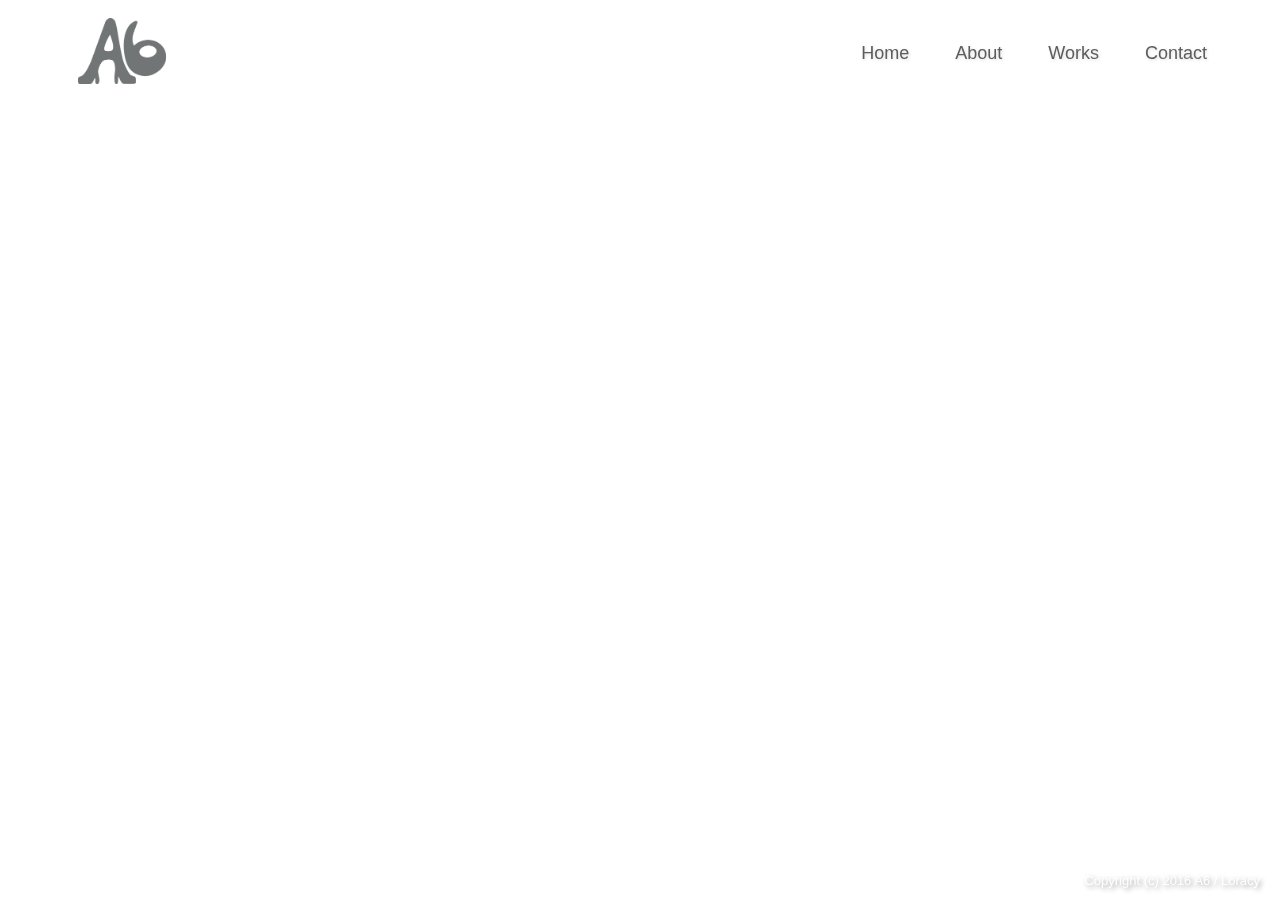
<file: contact.html>
<!DOCTYPE html>
<html lang="en">
<head>
  <meta charset="UTF-8">
  <link type="text/css" rel="stylesheet" href="css/contact_style.css">
  <meta name="viewport" content="width=device-width, initial-scale=1.0">
  <meta http-equiv="X-UA-Compatible" content="ie=edge">
  <link rel="shortcut icon" href="img/header_logo.png" />
  <!-- animation -->
  <script src="https://code.jquery.com/jquery-3.1.0.min.js"></script>
  <script src="js/Contact_script.js"></script>
  <script src="js/jquery-2.1.1.min.js"></script>
<script src="js/saparallax.js"></script>
  <!-- bootstrap -->
  <!-- <link href="css/bootstrap.min.css" rel="stylesheet"> -->
  <!-- <script type="js/bootstrap.min.js"></script> -->
  <title>A6</title>
</head>

  <body>
    <header>
        <div class="logo">
            <img id="A6Z" src="img/header_logo2.png" alt="A6">
          </div><!-- logo     -->
        <div class="menu">
            <ul>
            <li><a href="index.html">Home</a></li>
            <li><a href="About/about.html">About</a></li>
            <li><a href="Works/works.html">Works</a></li>
            <li><a href="contact.html">Contact</a></li>
            </ul>
        </div><!-- menu -->
    </header>
  <section>
    <div class="middleDIV">
      <div class="innerDIV">
        <div class="row1">
          <a href="https://www.facebook.com/A6ZZZZ">
              <div class="col"><div class="block"></div><img class="icon" id="fb" src="img/icon/btn_facebook_BW.png" /><img src="img/contact_bg/contact_img_1-1.jpg"/></div>
          </a>
          <div class="col"><div class="block"></div><img src="img/contact_bg/contact_img_1-2.jpg"/></div>
          <a href="https://www.facebook.com/profile.php?id=100009919545106">
          <div class="col"><div class="block"></div><img class="icon" id="FB" src="img/icon/btn_facebook_BW.png" /><img src="img/contact_bg/contact_img_1-3.jpg"/></div>
          </a>
        </div><!-- row1 -->
        <div class="row2">
          <a href="https://www.instagram.com/a_6zzz/">
          <div class="col"><div class="block"></div><img class="icon" id="ig" src="img/icon/btn_instagram_BW.png" /><img src="img/contact_bg/contact_img_2-1.jpg"/></div>
          </a>
          <div class="col"><div class="block"></div><img src="img/contact_bg/contact_img_2-2.jpg"/></div>
          <a href="https://www.instagram.com/loracy_/">
          <div class="col"><div class="block"></div><img class="icon" id="IG" src="img/icon/btn_instagram_BW.png" /><img src="img/contact_bg/contact_img_2-3.jpg"/></div>
          </a>
        </div><!-- row2 -->
        <div class="row3">
          <div class="col"><div class="block"></div><img src="img/contact_bg/contact_img_3-1.jpg"/></div>
          <div class="col"><div class="block"></div><img src="img/contact_bg/contact_img_3-2.jpg"/></div>
          <div class="col"><div class="block"></div><img src="img/contact_bg/contact_img_3-3.jpg"/></div>
        </div><!-- row3 -->
      </div><!-- innerDIV -->

    </div><!-- puzzleDIV -->
  </section>
  <footer>
    <p class="footer_text">Copyright (c) 2016 A6 / Loracy</p>
  </footer>
</body>
</div><!-- container -->

</html>
</file>
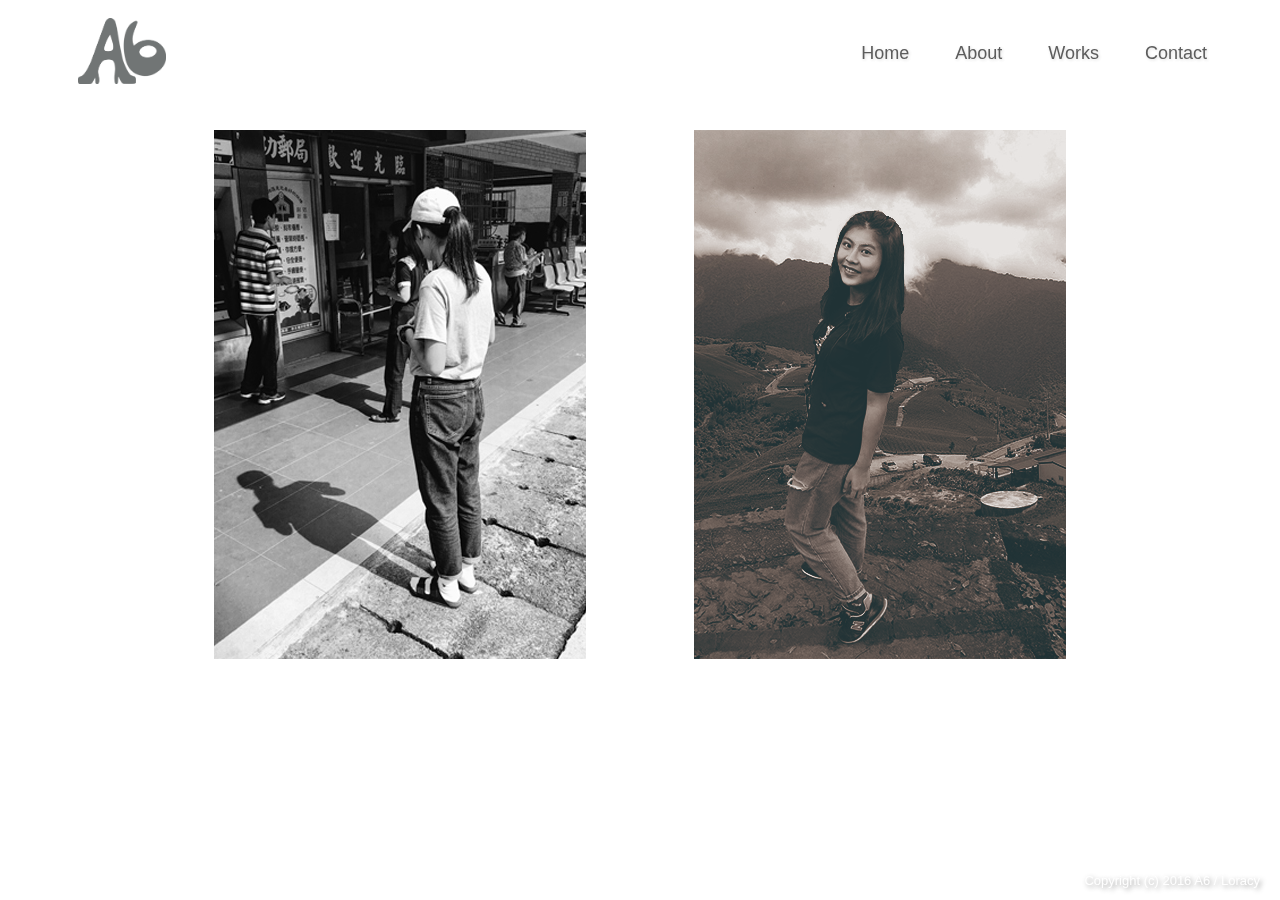
<file: About/about.html>
<!DOCTYPE html>
<html lang="en">
<head>
  <meta charset="UTF-8">
  <link type="text/css" rel="stylesheet" href="css/style.css">
  <meta name="viewport" content="width=device-width, initial-scale=1.0">
  <!-- <meta http-equiv="X-UA-Compatible" content="ie=edge">
  <link href="css/bootstrap.min.css" rel="stylesheet"> -->
  <script src="https://code.jquery.com/jquery-3.1.0.min.js"></script>
  <script src="js/script.js"></script>
  <!-- <script type="js/bootstrap.min.js"></script> -->
  <link rel="SHORTCUT ICON" href="img/web_logo.png"/>
  <title>A6</title>
</head>
<body>
<header>
  <div class="logo">
    <img id="A6Z" src="img/header_logo2.png" alt="A6">
  </div><!-- logo     -->
  <div class="menu">
    <ul>
    <li><a href="../index.html">Home</a></li>
    <li><a href="about.html">About</a></li>
    <li><a href="../Works/works.html">Works</a></li>
    <li><a href="../contact.html">Contact</a></li>
  </ul>
  </div><!-- menu -->
</header>
<div class="clear"></div>
<div class="container">
  <div id="img">
    <div class="img_left" data-title="A6" data-desc="read more">
      <a href="About_a6/about_a6.html">
      <img class="img_size" src="img/about_A6_BW.jpg"/>
      <img class="img_size" id="colorful_img_a6" src="img/about_A6_color.jpg"/>
      </a>
    </div><!-- img_left -->
    <div class="img_right" data-title="Loracy" data-desc="read more">
      <a href="About_lo/about_lo.html">
      <img class="img_size" src="img/loracy_bw.jpg"/>
      <img class="img_size" id="colorful_img_lo" src="img/loracy.jpg"/>
      </a>
    </div>  <!-- img_right -->
  </div><!-- img -->
</div><!-- container -->
<footer>
  <p class="footer_text">Copyright (c) 2016 A6 / Loracy</p>
</footer>
</body>
</html>
</file>
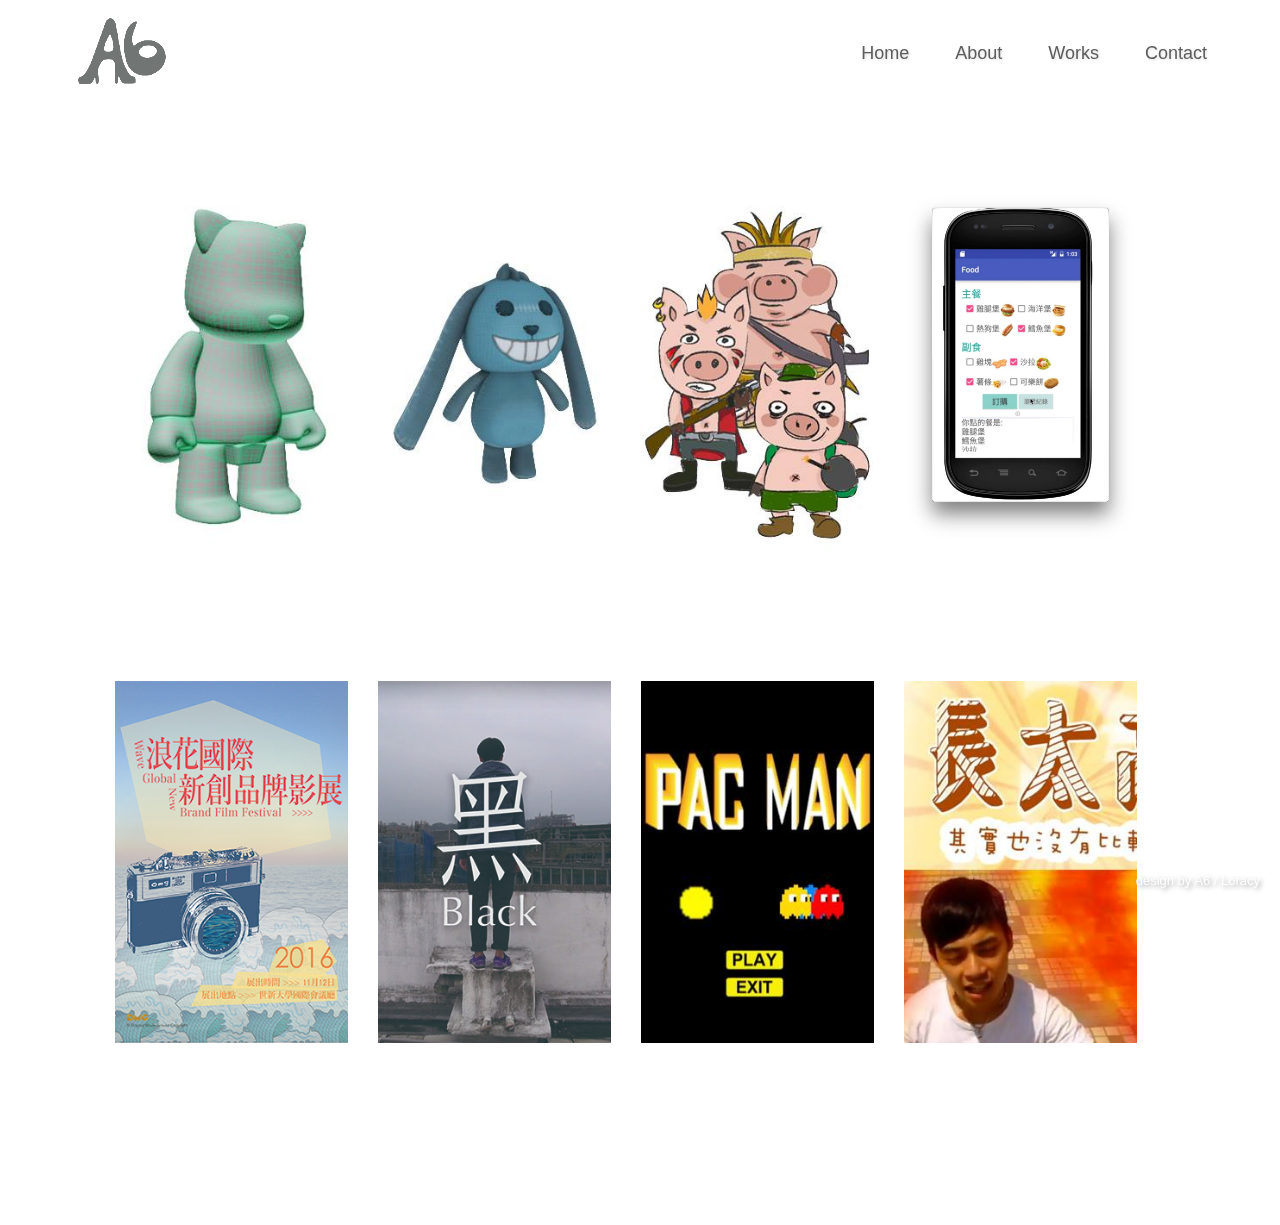
<file: Works/works.html>
<!DOCTYPE html>
<html lang="en">
<head>
  <meta charset="UTF-8">
  <link type="text/css" rel="stylesheet" href="css/style.css">
  <meta name="viewport" content="width=device-width, initial-scale=1.0">
  <!-- <meta http-equiv="X-UA-Compatible" content="ie=edge">
  <link href="css/bootstrap.min.css" rel="stylesheet"> -->
  <script src="https://code.jquery.com/jquery-3.1.0.min.js"></script>
  <script src="js/script.js"></script>
  <!-- <script type="js/bootstrap.min.js"></script> -->
  <link rel="SHORTCUT ICON" href="img/web_logo.png"/>
  <title>A6</title>
</head>
<body>
<header>
  <div class="logo">
    <img id="A6Z" src="img/header_logo.png" alt="A6">
  </div><!-- logo     -->
  <div class="menu">
    <ul>
    <li><a href="../index.html">Home</a></li>
    <li><a href="../About/about.html">About</a></li>
    <li><a href="works.html">Works</a></li>
    <li><a href="../contact.html">Contact</a></li>
  </ul>
  </div><!-- menu -->
</header>
<div class="clear"></div>
<div class="container">
  <h1></h1>
  <div class="works">
    <div class="works_first_row">
      <div class="works1" data-title="3d" data-desc="read more">
      <a href="works_1/works_1.html">
        <img class="img_works" src="img/bear.png"/></a>
    </div>
      <div class="works2" data-title="專題角色怪物" data-desc="read more">
        <a href="works_2/works_2.html">
        <img class="img_works" src="img/rabbit.png"/></a>
      </div>
      <div class="works3" data-title="三隻小豬" data-desc="read more">
      <a href="works_3/works_3.html">
        <img class="img_works" src="img/pigs.png"/></a>
      </div>
      <div class="works4" data-title="Food Selecting" data-desc="read more">
        <a href="works_4/works_4.html">
        <img class="img_works" src="img/app.png"/></a>
      </div>
    </div><!-- woks_first_row -->
    <div class="works_second_row">
      <div class="works5" data-title="浪花影展海報" data-desc="read more">
        <a href="works_5/works_5.html">
        <img class="img_works" src="img/poster.jpg"/></a>
      </div>
      <div class="works6" data-title="黑 Black" data-desc="read more">
        <a href="works_6/works_6.html">
        <img class="img_works" src="img/black.jpg"/></a>
      </div>
      <div class="works7"  data-title="Classic PACMAN" data-desc="read more">
        <a href="works_7/works_7.html">
        <img class="img_works" src="img/pacman.png"/></a>
      </div>
      <div class="works8"  data-title="長太高" data-desc="read more" href="#">
        <a href="works_8/works_8.html">
        <img class="img_works" src="img/tootall.png"/></a>
      </div>
    </div><!-- woks_second_row -->
  </div><!-- works -->
</div><!-- container -->
<div class="clear"></div>
<div class="space"></div>
<footer>
  <p class="footer_text">design by A6 / Loracy</p>
</footer>
</body>
</html>
</file>
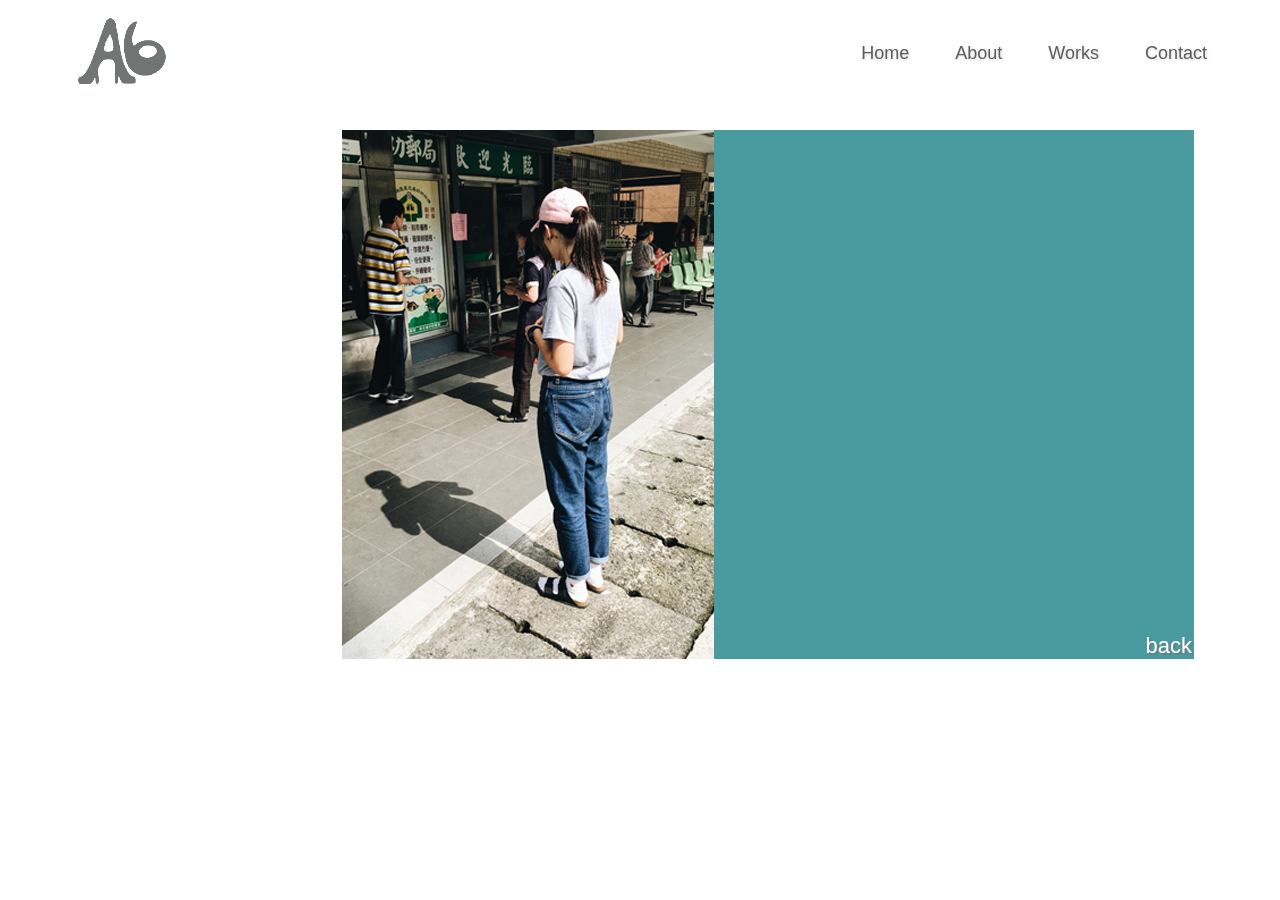
<file: About/About_a6/about_a6.html>
<!DOCTYPE html>
<html lang="en">
<head>
  <meta charset="UTF-8">
  <link type="text/css" rel="stylesheet" href="css/style.css">
  <meta name="viewport" content="width=device-width, initial-scale=1.0">
  <!-- <meta http-equiv="X-UA-Compatible" content="ie=edge">
  <link href="css/bootstrap.min.css" rel="stylesheet"> -->
  <script src="https://code.jquery.com/jquery-3.1.0.min.js"></script>
  <script src="js/script.js"></script>
  <!-- <script type="js/bootstrap.min.js"></script> -->
  <link rel="SHORTCUT ICON" href="img/web_logo.png"/>
  <title>A6</title>
</head>
<body>
<header>
  <div class="logo">
    <img id="A6Z" src="img/header_logo.png" alt="A6">
  </div><!-- logo     -->
  <div class="menu">
    <ul>
      <li><a href="../../index.html">Home</a></li>
      <li><a href="../about.html">About</a></li>
      <li><a href="../../Works/works.html">Works</a></li>
      <li><a href="../../contact.html">Contact</a></li>
  </ul>
  </div><!-- menu -->
</header>
<div class="clear"></div>
<div class="container">
  <div id="img_info">

    <div class="info" >
      <div class="info_content">
        <h2>ALiu</h2>
        <p>>台北教育大學數位科技設計學系   大四<br>
        >企劃、程式設計、美術設計、影音後製<br>
        >514有意思的人公司實習<br>
        >新一代設計展參展人員<br>
        >石垣島交流展覽參展人員<br>
        >數位活動體驗營機器人製作講師<br>
        >活潑開朗、心思細膩、盡心盡力<br>
        >Photoshop, Illustrator, 3D MAX, Unity,<br>  Html, Css, C/C++, java, After Effect, Premiere
        </p>
      </div> <!-- info_content -->
    </div>  <!-- info -->
    <div id="forrelative">
    <div class="img_left" >
      <a href="#">
      <img class="img_size" src="../img/about_A6_color.jpg"/>
      </a>
    </div><!-- img_left --></div>
    <span class="back"><a href="../about.html">back</a></span>
  </div><!-- img_info -->
</div><!-- container -->
<footer>
  <p class="footer_text">design by A6 / Loracy</p>
</footer>
</body>
</html>
</file>
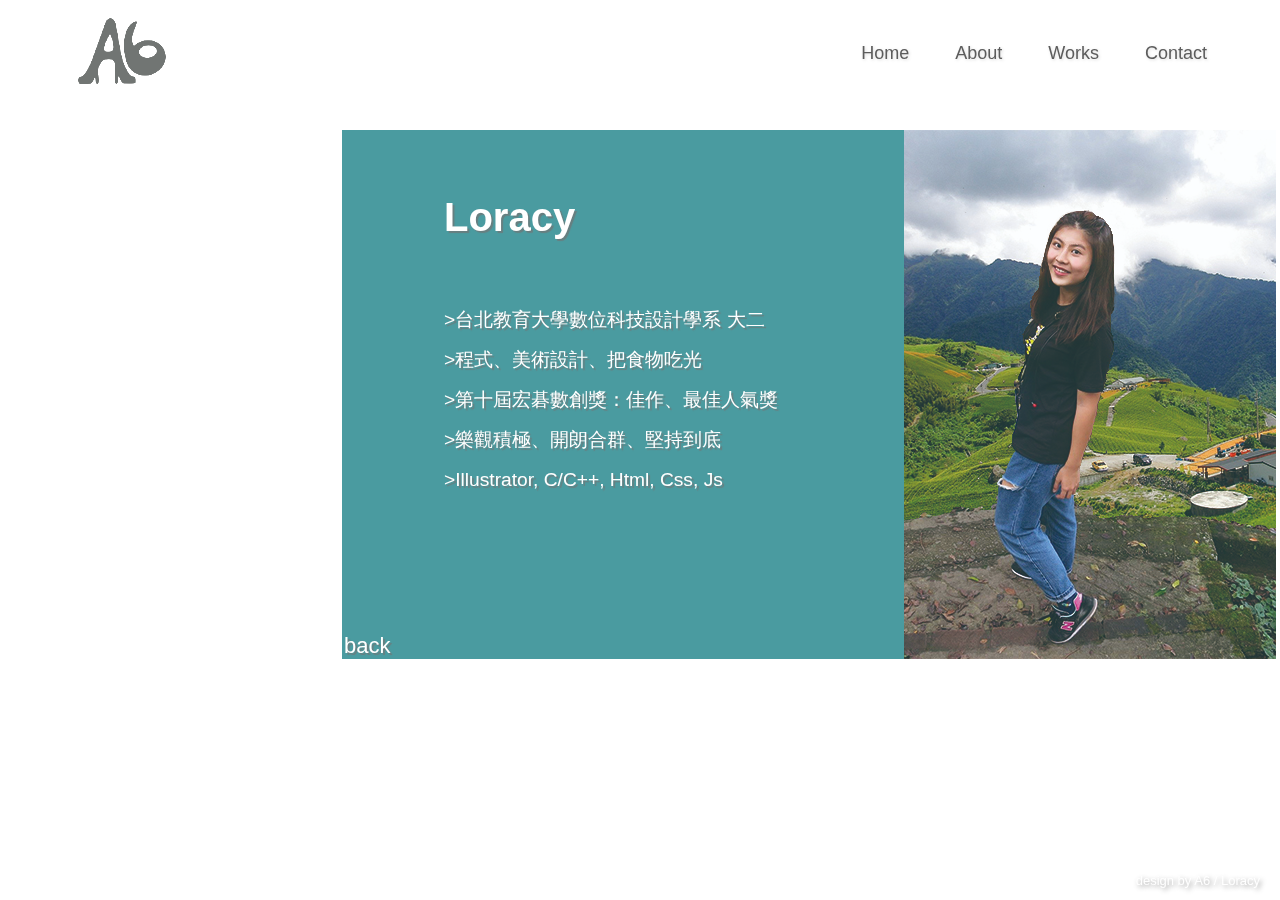
<file: About/About_lo/about_lo.html>
<!DOCTYPE html>
<html lang="en">
<head>
  <meta charset="UTF-8">
  <link type="text/css" rel="stylesheet" href="css/style.css">
  <meta name="viewport" content="width=device-width, initial-scale=1.0">
  <!-- <meta http-equiv="X-UA-Compatible" content="ie=edge">
  <link href="css/bootstrap.min.css" rel="stylesheet"> -->
  <script src="https://code.jquery.com/jquery-3.1.0.min.js"></script>
  <script src="js/script.js"></script>
  <!-- <script type="js/bootstrap.min.js"></script> -->
  <link rel="SHORTCUT ICON" href="img/web_logo.png"/>
  <title>A6</title>
</head>
<body>
<header>
  <div class="logo">
    <img id="A6Z" src="img/header_logo.png" alt="A6">
  </div><!-- logo     -->
  <div class="menu">
    <ul>
    <li><a href="../../index.html">Home</a></li>
    <li><a href="../about.html">About</a></li>
    <li><a href="../../Works/works.html">Works</a></li>
    <li><a href="../../contact.html">Contact</a></li>
  </ul>
  </div><!-- menu -->
</header>
<div class="clear"></div>
<div class="container">
  <div id="img_info">
    <div class="info" >
      <div class="info_content">
        <h2>Loracy</h2>
        <p>>台北教育大學數位科技設計學系   大二<br>
        >程式、美術設計、把食物吃光<br>
        >第十屆宏碁數創獎：佳作、最佳人氣獎<br>
        >樂觀積極、開朗合群、堅持到底<br>
        >Illustrator, C/C++, Html, Css, Js</p>
        <p></p>
      </div> <!-- info_content -->
    </div>  <!-- info -->
    <div class="img_right">
      <a href="#">
      <img class="img_size" src="../img/loracy.jpg"/></a>
    </div><!-- img_right -->
    <span class="back"><a href="../about.html">back</a></span>
  </div><!-- img_info -->
</div><!-- container -->
<footer>
  <p class="footer_text">design by A6 / Loracy</p>
</footer>
</body>
</html>
</file>
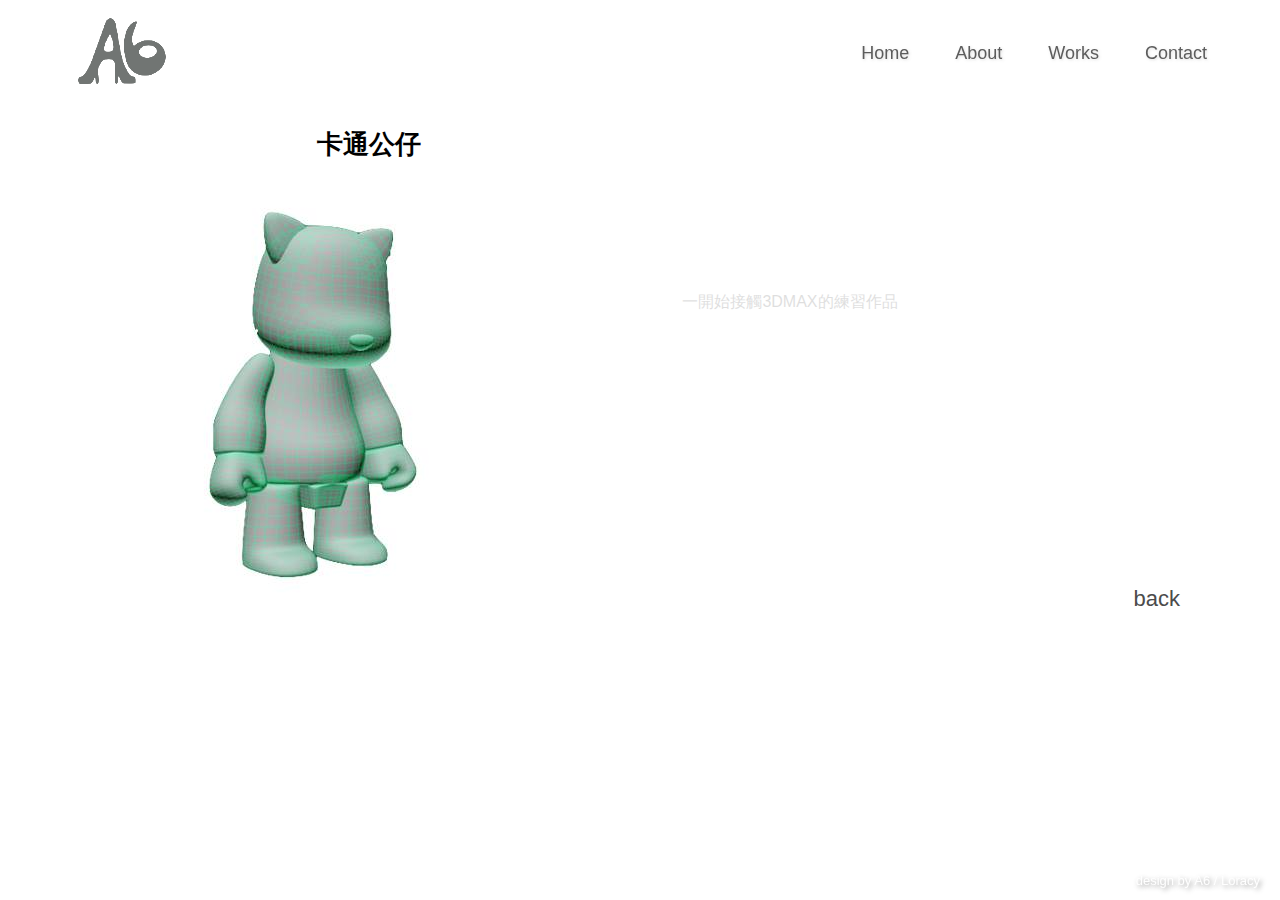
<file: Works/works_1/works_1.html>
<!DOCTYPE html>
<html lang="en">
<head>
  <meta charset="UTF-8">
  <link type="text/css" rel="stylesheet" href="css/style.css">
  <link rel="stylesheet" href="css/example.css">
  <meta name="viewport" content="width=device-width, initial-scale=1.0">
  <!-- <meta http-equiv="X-UA-Compatible" content="ie=edge">
  <link href="css/bootstrap.min.css" rel="stylesheet"> -->
  <script src="https://code.jquery.com/jquery-3.1.0.min.js"></script>
  <script src="js/script.js"></script>
  <!-- <script type="js/bootstrap.min.js"></script> -->
  <link rel="SHORTCUT ICON" href="../img/web_logo.png"/>
  <title>A6</title>
</head>
<body>

<header>
  <div class="logo">
    <img id="A6Z" src="../img/header_logo.png" alt="A6">
  </div><!-- logo     -->
  <div class="menu">
    <ul>
    <li><a href="../../index.html">Home</a></li>
    <li><a href="../../About/about.html">About</a></li>
    <li><a href="../works.html">Works</a></li>
    <li><a href="../../contact.html">Contact</a></li>
  </ul>
  </div><!-- menu -->
</header>
<div class="clear"></div>
<div class="container1">
  <h1><span id="works_name">卡通公仔</span></h1>
  <div class="works">
    <div class="works_first_row">
      <div class="works1">
        <img class="img_works" src="../img/bear.png"/>
      </div>
      <div class="works2">
        <img class="img_works" src="../img/rabbit.png"/>
      </div>
      <div class="works3">
        <img class="img_works" src="../img/pigs.png"/>
      </div>
      <div class="works4">
        <img style="width:20%" class="img_works" src="../img/app.png"/>
      </div>
      <div class="works_info">
           <p>一開始接觸3DMAX的練習作品</p>

           <p></p>
      </div>
      <div class="back"><a href="../works.html">back</a></div>
    </div><!-- woks_first_row -->
  </div><!-- works -->
</div><!-- container -->
<div class="clear"></div>

<footer>
  <p class="footer_text">design by A6 / Loracy</p>
</footer>
</body>
</html>
</file>
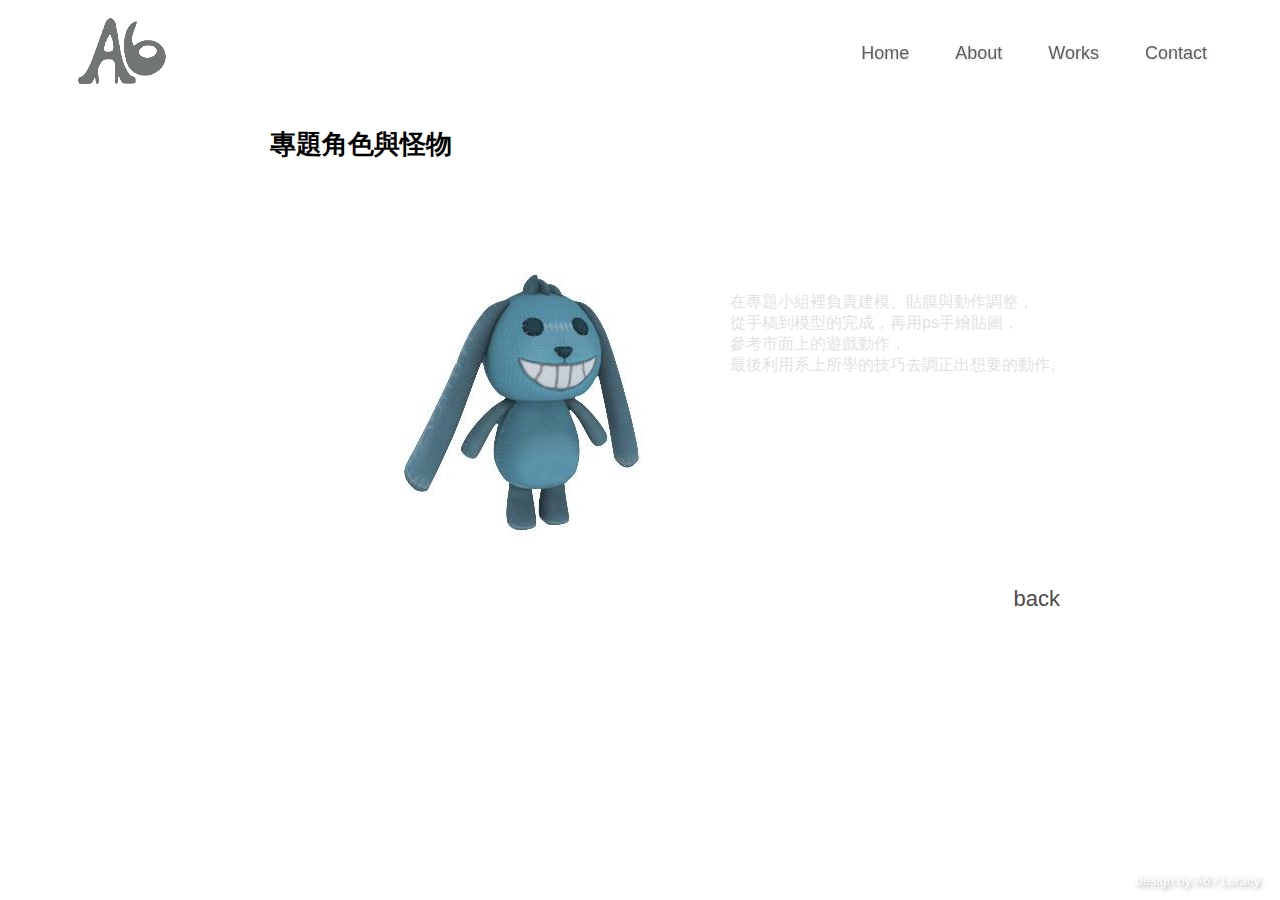
<file: Works/works_2/works_2.html>
<!DOCTYPE html>
<html lang="en">
<head>
  <meta charset="UTF-8">
  <link type="text/css" rel="stylesheet" href="css/style.css">
  <meta name="viewport" content="width=device-width, initial-scale=1.0">
  <!-- <meta http-equiv="X-UA-Compatible" content="ie=edge">
  <link href="css/bootstrap.min.css" rel="stylesheet"> -->
  <script src="https://code.jquery.com/jquery-3.1.0.min.js"></script>
  <script src="js/script.js"></script>
  <!-- <script type="js/bootstrap.min.js"></script> -->
  <link rel="SHORTCUT ICON" href="../img/web_logo.png"/>
  <title>A6</title>
</head>
<body>
<header>
  <div class="logo">
    <img id="A6Z" src="../img/header_logo.png" alt="A6">
  </div><!-- logo     -->
  <div class="menu">
    <ul>
    <li><a href="../../index.html">Home</a></li>
    <li><a href="../../About/about.html">About</a></li>
    <li><a href="../works.html">Works</a></li>
    <li><a href="../../contact.html">Contact</a></li>
  </ul>
  </div><!-- menu -->
</header>
<div class="clear"></div>
<div class="container">
  <h1> <span id="works_name">專題角色與怪物</span></h1>
  <div class="works">
    <div class="works_first_row">
      <div class="works1">
        <img class="img_works" src="../img/bear.png"/>
      </div>
      <div class="works2">
        <img class="img_works" src="../img/rabbit.png"/>
      </div>
      <div class="works3">
        <img class="img_works" src="../img/pigs.png"/>
      </div>
      <div class="works4">
        <img style="width:20%" class="img_works" src="../img/app.png"/>
      </div>
      <div class="works_info">
           <p>在專題小組裡負責建模、貼膜與動作調整，<br>
           從手稿到模型的完成，再用ps手繪貼圖，<br>
           參考市面上的遊戲動作，<br>
           最後利用系上所學的技巧去調正出想要的動作。</p>
           <br>
           <p></p>
      </div>
      <div class="back"><a href="../works.html">back</a></div>
    </div><!-- woks_first_row -->
  </div><!-- works -->
</div><!-- container -->
<div class="clear"></div>
<footer>
  <p class="footer_text">design by A6 / Loracy</p>
</footer>
</body>
</html>
</file>
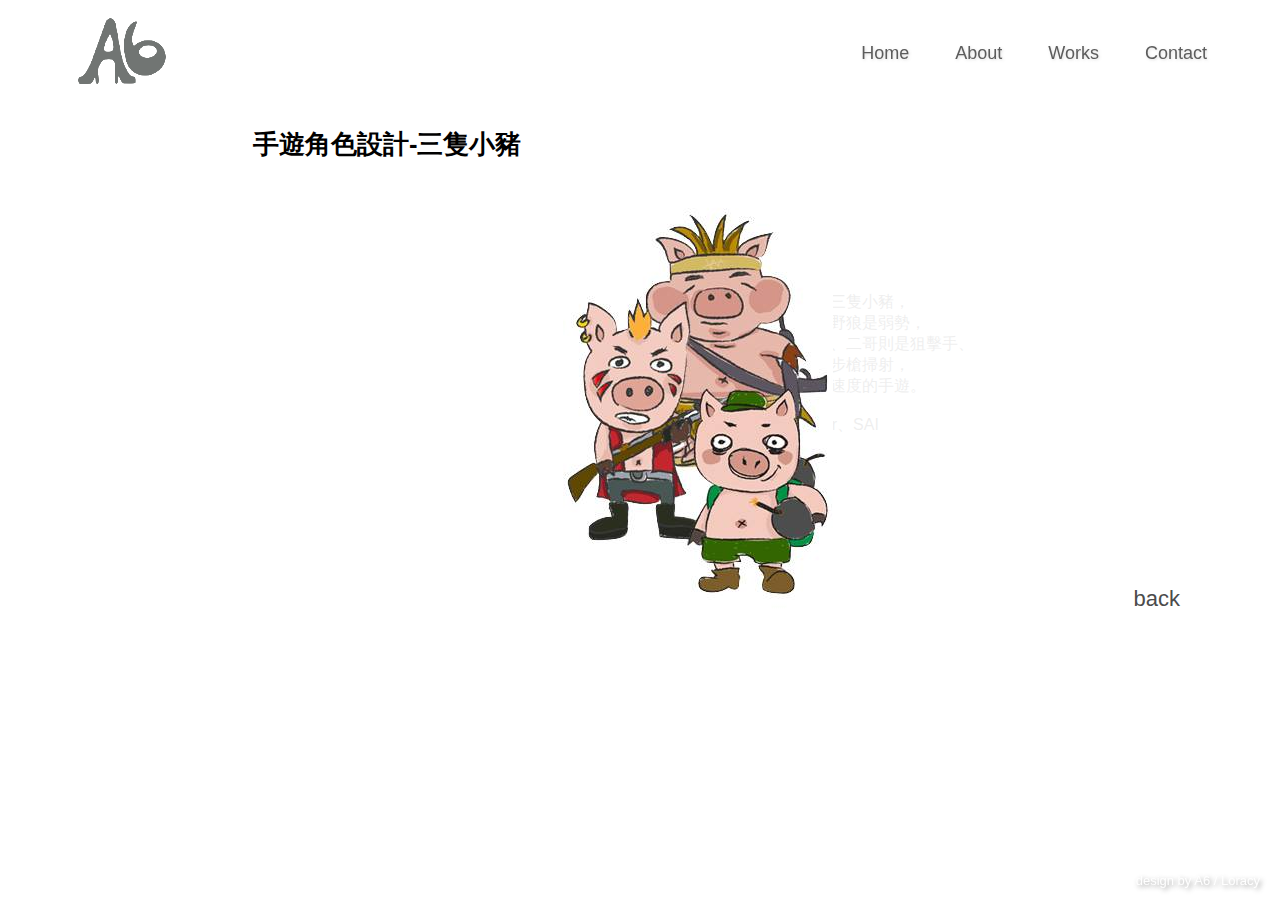
<file: Works/works_3/works_3.html>
<!DOCTYPE html>
<html lang="en">
<head>
  <meta charset="UTF-8">
  <link type="text/css" rel="stylesheet" href="css/style.css">
  <meta name="viewport" content="width=device-width, initial-scale=1.0">
  <!-- <meta http-equiv="X-UA-Compatible" content="ie=edge">
  <link href="css/bootstrap.min.css" rel="stylesheet"> -->
  <script src="https://code.jquery.com/jquery-3.1.0.min.js"></script>
  <script src="js/script.js"></script>
  <!-- <script type="js/bootstrap.min.js"></script> -->
  <link rel="SHORTCUT ICON" href="../img/web_logo.png"/>
  <title>A6</title>
</head>
<body>
<header>
  <div class="logo">
    <img id="A6Z" src="../img/header_logo.png" alt="A6">
  </div><!-- logo     -->
  <div class="menu">
    <ul>
    <li><a href="../../index.html">Home</a></li>
    <li><a href="../../About/about.html">About</a></li>
    <li><a href="../works.html">Works</a></li>
    <li><a href="../../contact.html">Contact</a></li>
  </ul>
  </div><!-- menu -->
</header>
<div class="clear"></div>
<div class="container">
  <h1><span id="works_name">手遊角色設計-三隻小豬</span></h1>
  <div class="works">
    <div class="works_first_row">
      <div class="works1">
        <img class="img_works" src="../img/bear.png"/>
      </div>
      <div class="works2">
        <img class="img_works" src="../img/rabbit.png"/>
      </div>
      <div class="works3">
        <img class="img_works" src="../img/pigs.png"/>
      </div>
      <div class="works4">
        <img class="img_works" src="../img/app.png"/>
      </div>
      <div class="works_info">
           <p>改編自童話故事三隻小豬，<br>在這遊戲裡，大野狼是弱勢，<br>豬小弟是炸彈工、二哥則是狙擊手、<br>大哥則負責坦與步槍掃射，<br>一款考驗反應與速度的手遊。</p>
           <br>
           <p>使用軟體/Painter、SAI</p>
      </div><!-- works_info -->
      <div class="back"><a href="../works.html">back</a></div>
    </div><!-- woks_first_row -->
  </div><!-- works -->
</div><!-- container -->
<div class="clear"></div>
<footer>
  <p class="footer_text">design by A6 / Loracy</p>
</footer>
</body>
</html>
</file>
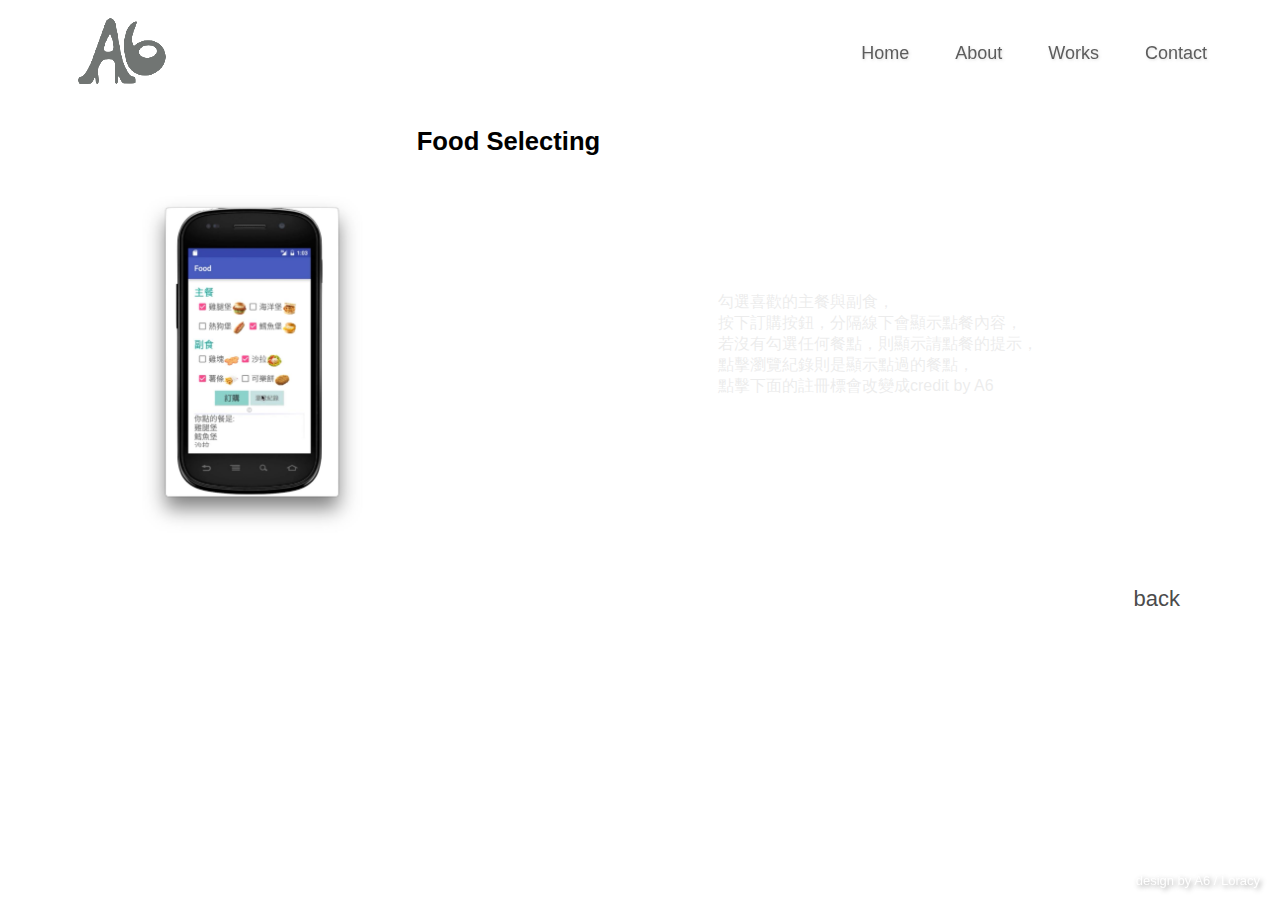
<file: Works/works_4/works_4.html>
<!DOCTYPE html>
<html lang="en">
<head>
  <meta charset="UTF-8">
  <link type="text/css" rel="stylesheet" href="css/style.css">
  <meta name="viewport" content="width=device-width, initial-scale=1.0">
  <!-- <meta http-equiv="X-UA-Compatible" content="ie=edge">
  <link href="css/bootstrap.min.css" rel="stylesheet"> -->
  <script src="https://code.jquery.com/jquery-3.1.0.min.js"></script>
  <script src="js/script.js"></script>
  <!-- <script type="js/bootstrap.min.js"></script> -->
  <link rel="SHORTCUT ICON" href="../img/web_logo.png"/>
  <title>A6</title>
</head>
<body>
<header>
  <div class="logo">
    <img id="A6Z" src="../img/header_logo.png" alt="A6">
  </div><!-- logo     -->
  <div class="menu">
    <ul>
    <li><a href="../../index.html">Home</a></li>
    <li><a href="../../About/about.html">About</a></li>
    <li><a href="../works.html">Works</a></li>
    <li><a href="../../contact.html">Contact</a></li>
  </ul>
  </div><!-- menu -->
</header>
<div class="clear"></div>
<div class="container">
  <h1> <span id="works_name">Food Selecting</span></h1>
  <div class="works">
    <div class="works_first_row">
      <div class="works1">
        <img class="img_works" src="../img/bear.png"/>
      </div>
      <div class="works2">
        <img class="img_works" src="../img/rabbit.png"/>
      </div>
      <div class="works3">
        <img class="img_works" src="../img/pigs.png"/>
      </div>
      <div class="works4">
        <img class="img_works" src="../img/app.png"/>
      </div>
      <div class="works_info">
           <p>勾選喜歡的主餐與副食，<br>
           按下訂購按鈕，分隔線下會顯示點餐內容，<br>
           若沒有勾選任何餐點，則顯示請點餐的提示，<br>
           點擊瀏覽紀錄則是顯示點過的餐點，<br>
           點擊下面的註冊標會改變成credit by A6</p>
      </div><!-- works_info -->
      <div class="back"><a href="../works.html">back</a></div>
    </div><!-- woks_first_row -->
  </div><!-- works -->
</div><!-- container -->
<div class="clear"></div>
<footer>
  <p class="footer_text">design by A6 / Loracy</p>
</footer>
</body>
</html>
</file>
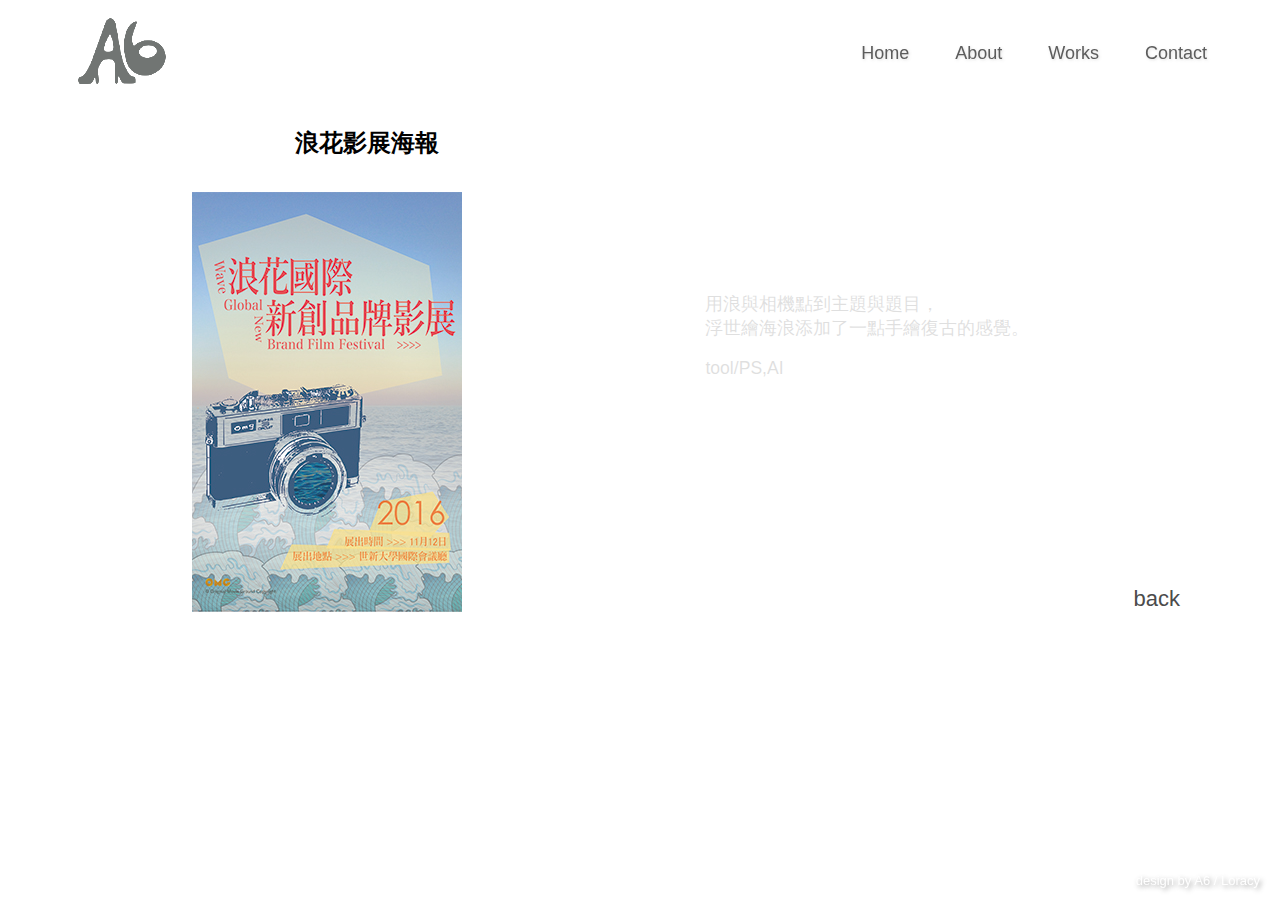
<file: Works/works_5/works_5.html>
<!DOCTYPE html>
<html lang="en">
<head>
  <meta charset="UTF-8">
  <link type="text/css" rel="stylesheet" href="css/style.css">
  <meta name="viewport" content="width=device-width, initial-scale=1.0">
  <!-- <meta http-equiv="X-UA-Compatible" content="ie=edge">
  <link href="css/bootstrap.min.css" rel="stylesheet"> -->
  <script src="https://code.jquery.com/jquery-3.1.0.min.js" ></script>
  <script src="js/script.js"></script>
  <!-- <script type="js/bootstrap.min.js"></script> -->
  <link rel="SHORTCUT ICON" href="../img/web_logo.png"/>
  <title>A6</title>
</head>
<body>
<header>
  <div class="logo">
    <img id="A6Z" src="../img/header_logo.png" alt="A6">
  </div><!-- logo     -->
  <div class="menu">
    <ul>
    <li><a href="../../index.html">Home</a></li>
    <li><a href="../../About/about.html">About</a></li>
    <li><a href="../works.html">Works</a></li>
    <li><a href="../../contact.html">Contact</a></li>
  </ul>
  </div><!-- menu -->
</header>
<div class="clear"></div>
<div class="container">
  <h1><span id="works_name">浪花影展海報</span></h1>
  <div class="works">
    <div class="works_first_row">
      <div class="works5">
        <img class="img_works" src="../img/poster.jpg"/>
      </div>
      <div class="works2">
        <img class="img_works" src="../img/black.jpg"/>
      </div>
      <div class="works3">
        <img class="img_works" src="../img/pacman.png"/>
      </div>
      <div class="works4">
        <img class="img_works" src="../img/tootall.png"/>
      </div>
      <div class="works_info">
           <p>用浪與相機點到主題與題目，<br>浮世繪海浪添加了一點手繪復古的感覺。<br></p>
           <br>
           <p>tool/PS,AI</p>
      </div><!-- works_info -->
      <div class="back"><a href="../works.html">back</a></div>
    </div><!-- woks_first_row -->
  </div><!-- works -->
</div><!-- container -->
<div class="clear"></div>
<footer>
  <p class="footer_text">design by A6 / Loracy</p>
</footer>
</body>
</html>
</file>
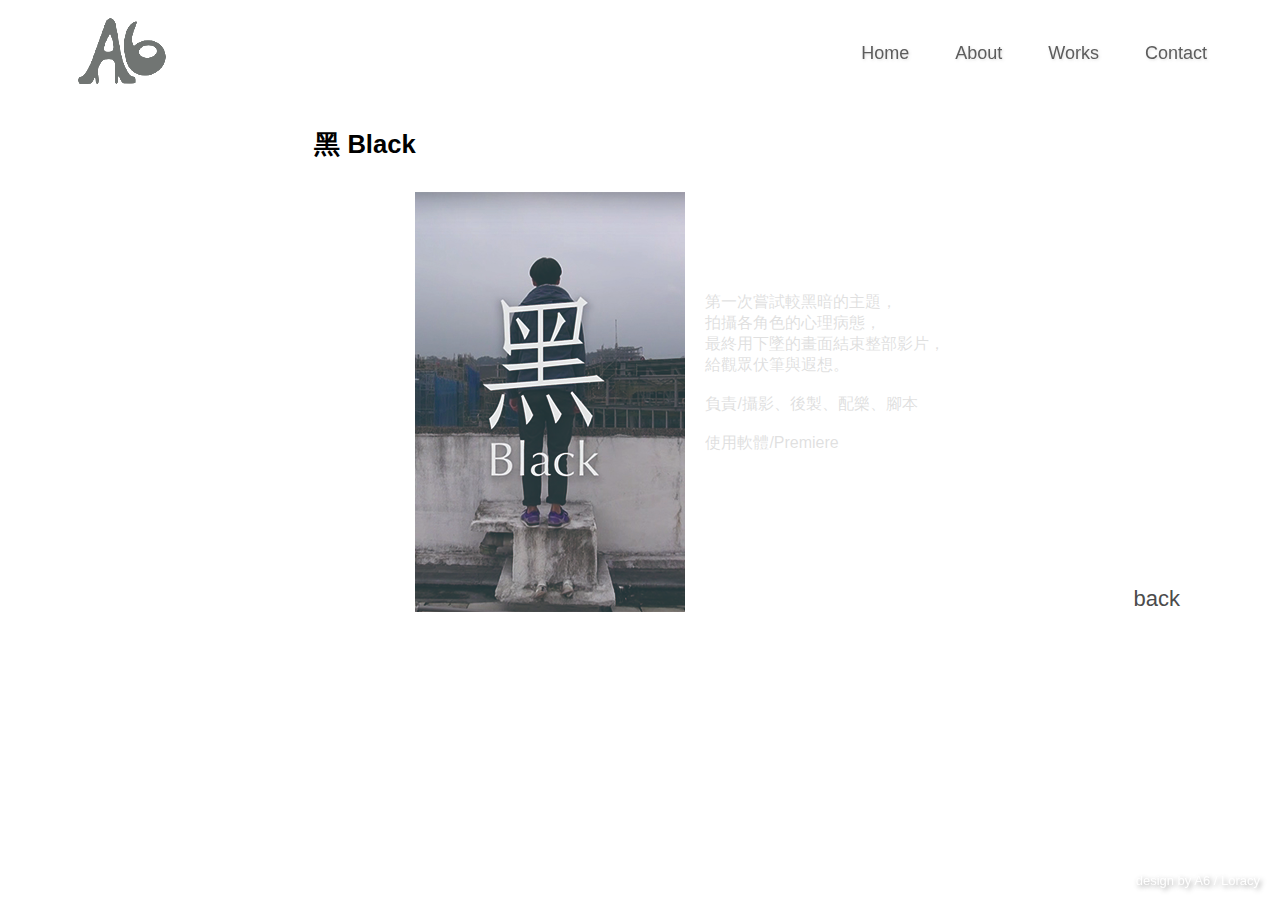
<file: Works/works_6/works_6.html>
<!DOCTYPE html>
<html lang="en">
<head>
  <meta charset="UTF-8">
  <link type="text/css" rel="stylesheet" href="css/style.css">
  <meta name="viewport" content="width=device-width, initial-scale=1.0">
  <!-- <meta http-equiv="X-UA-Compatible" content="ie=edge">
  <link href="css/bootstrap.min.css" rel="stylesheet"> -->
  <script src="https://code.jquery.com/jquery-3.1.0.min.js"></script>
  <script src="js/script.js"></script>
  <!-- <script type="js/bootstrap.min.js"></script> -->
  <link rel="SHORTCUT ICON" href="../img/web_logo.png"/>
  <title>A6</title>
</head>
<body>
<header>
  <div class="logo">
    <img id="A6Z" src="../img/header_logo.png" alt="A6">
  </div><!-- logo     -->
  <div class="menu">
    <ul>
    <li><a href="../../index.html">Home</a></li>
    <li><a href="../../About/about.html">About</a></li>
    <li><a href="../works.html">Works</a></li>
    <li><a href="../../contact.html">Contact</a></li>
  </ul>
  </div><!-- menu -->
</header>
<div class="clear"></div>
<div class="container">
  <h1><span id="works_name">黑    Black</span></h1>
  <div class="works">
    <div class="works_first_row">
      <div class="works1">
        <img class="img_works" src="../img/poster.jpg"/>
      </div>
      <div class="works6">
        <img class="img_works" src="../img/black.jpg"/>
      </div>
      <div class="works3">
        <img class="img_works" src="../img/pacman.png"/>
      </div>
      <div class="works4">
        <img class="img_works" src="../img/tootall.png"/>
      </div>
      <div class="works_info">
           <p>第一次嘗試較黑暗的主題，<br>
           拍攝各角色的心理病態，<br>
           最終用下墜的畫面結束整部影片，<br>
           給觀眾伏筆與遐想。</p>
           <br>
           <p>負責/攝影、後製、配樂、腳本</p>
           <br>
           <p>使用軟體/Premiere</p>
      </div>
      <div class="back"><a href="../works.html">back</a></div>
    </div><!-- woks_first_row -->
  </div><!-- works -->
</div><!-- container -->
<div class="clear"></div>
<footer>
  <p class="footer_text">design by A6 / Loracy</p>
</footer>
</body>
</html>
</file>
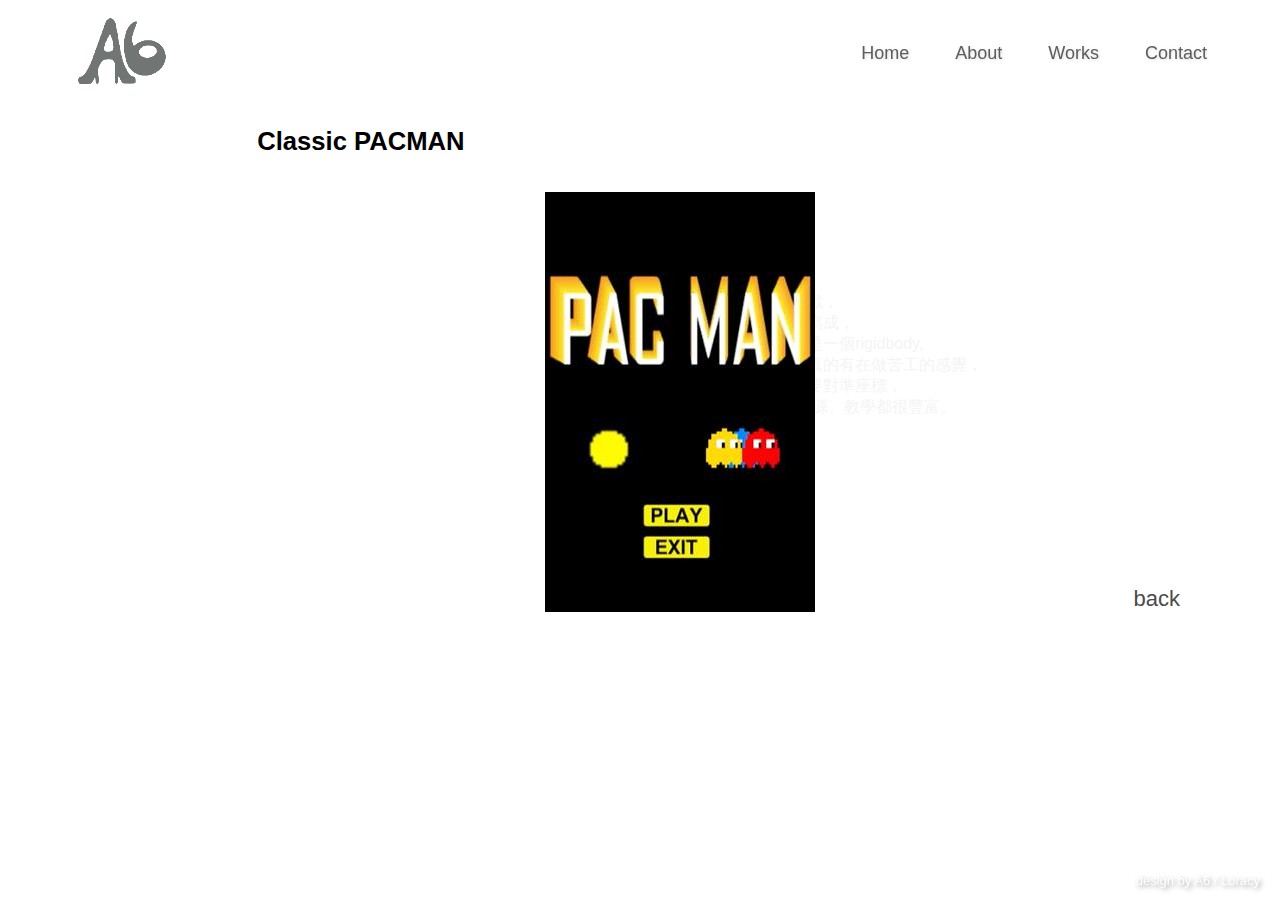
<file: Works/works_7/works_7.html>
<!DOCTYPE html>
<html lang="en">
<head>
  <meta charset="UTF-8">
  <link type="text/css" rel="stylesheet" href="css/style.css">
  <meta name="viewport" content="width=device-width, initial-scale=1.0">
  <!-- <meta http-equiv="X-UA-Compatible" content="ie=edge">
  <link href="css/bootstrap.min.css" rel="stylesheet"> -->
  <script src="https://code.jquery.com/jquery-3.1.0.min.js"></script>
  <script src="js/script.js"></script>
  <!-- <script type="js/bootstrap.min.js"></script> -->
  <link rel="SHORTCUT ICON" href="../img/web_logo.png"/>
  <title>A6</title>
</head>
<body>
<header>
  <div class="logo">
    <img id="A6Z" src="../img/header_logo.png" alt="A6">
  </div><!-- logo     -->
  <div class="menu">
    <ul>
    <li><a href="../../index.html">Home</a></li>
    <li><a href="../../About/about.html">About</a></li>
    <li><a href="../works.html">Works</a></li>
    <li><a href="../../contact.html">Contact</a></li>
  </ul>
  </div><!-- menu -->
</header>
<div class="clear"></div>
<div class="container">
  <h1><span id="works_name">Classic PACMAN</span></h1>
  <div class="works">
    <div class="works_first_row">
      <div class="works1">
        <img class="img_works" src="../img/poster.jpg"/>
      </div>
      <div class="works2">
        <img class="img_works" src="../img/black.jpg"/>
      </div>
      <div class="works7">
        <img class="img_works" src="../img/pacman.png"/>
      </div>
      <div class="works4">
        <img class="img_works" src="../img/tootall.png"/>
      </div>
      <div class="works_info">
           <p>經典的小精靈遊戲，<br>
           用簡易程式語法寫成，<br>
           迷宮每一道牆都是一個rigidbody,<br>
           在做這遊戲時，真的有在做苦工的感覺，<br>
           每一個得分點都要對準座標，<br>
           好險Unity線上資源、教學都很豐富。
           </p>
           <br>
           <p> </p>
      </div><!-- works_info -->
      <div class="back"><a href="../works.html">back</a></div>
    </div><!-- woks_first_row -->
  </div><!-- works -->
</div><!-- container -->
<div class="clear"></div>
<footer>
  <p class="footer_text">design by A6 / Loracy</p>
</footer>
</body>
</html>
</file>
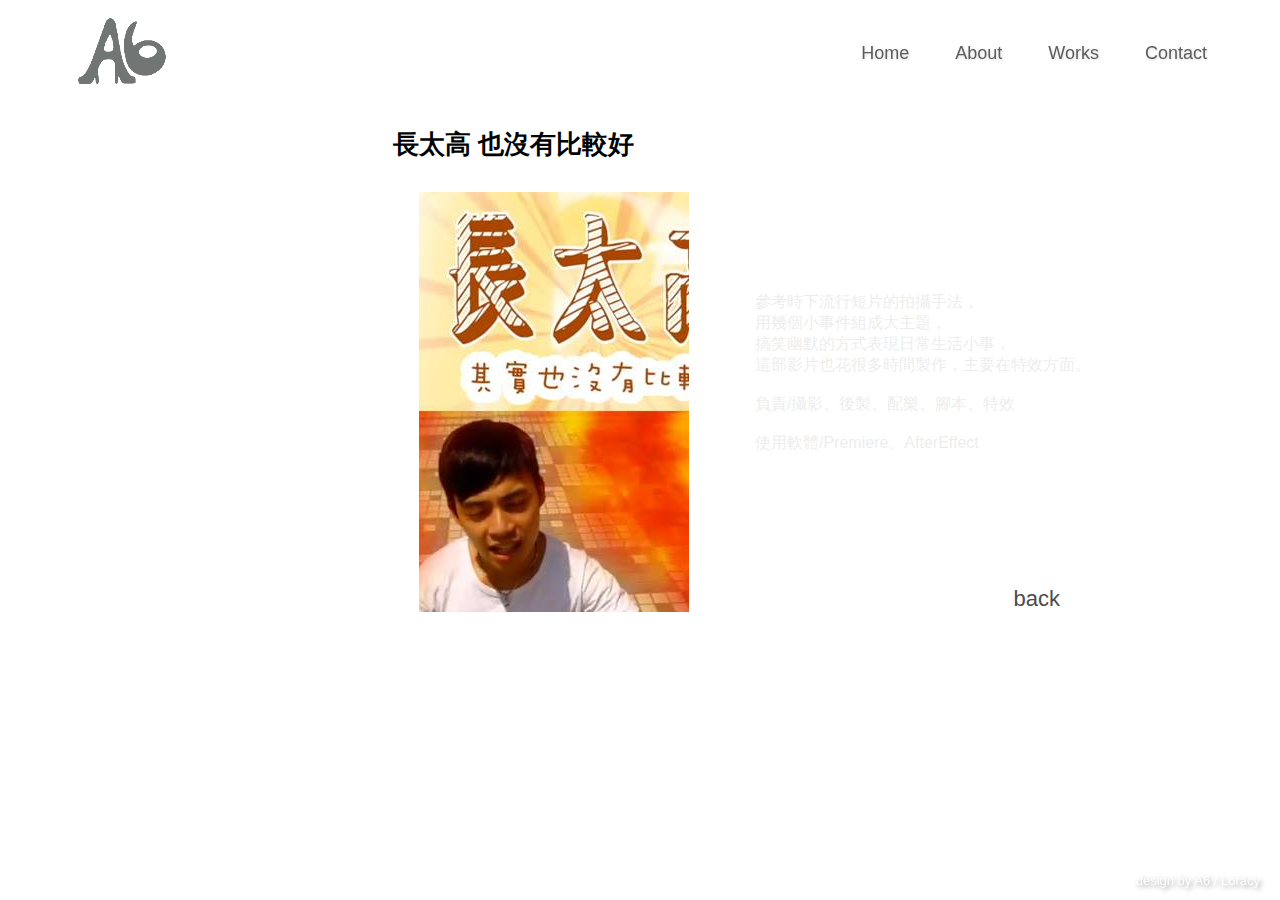
<file: Works/works_8/works_8.html>
<!DOCTYPE html>
<html lang="en">
<head>
  <meta charset="UTF-8">
  <link type="text/css" rel="stylesheet" href="css/style.css">
  <meta name="viewport" content="width=device-width, initial-scale=1.0">
  <!-- <meta http-equiv="X-UA-Compatible" content="ie=edge">
  <link href="css/bootstrap.min.css" rel="stylesheet"> -->
  <script src="https://code.jquery.com/jquery-3.1.0.min.js"></script>
  <script src="js/script.js"></script>
  <!-- <script type="js/bootstrap.min.js"></script> -->
  <link rel="SHORTCUT ICON" href="../img/web_logo.png"/>
  <title>A6</title>
</head>
<body>
<header>
  <div class="logo">
    <img id="A6Z" src="../img/header_logo.png" alt="A6">
  </div><!-- logo     -->
  <div class="menu">
    <ul>
    <li><a href="../../index.html">Home</a></li>
    <li><a href="../../About/about.html">About</a></li>
    <li><a href="../works.html">Works</a></li>
    <li><a href="../../contact.html">Contact</a></li>
  </ul>
  </div><!-- menu -->
</header>
<div class="clear"></div>
<div class="container">
  <h1> <span id="works_name">長太高    也沒有比較好</span></h1>
  <div class="works">
    <div class="works_first_row">
      <div class="works1">
        <img class="img_works" src="../img/poster.jpg"/>
      </div>
      <div class="works2">
        <img class="img_works" src="../img/black.jpg"/>
      </div>
      <div class="works3">
        <img class="img_works" src="../img/pacman.png"/>
      </div>
      <div class="works8">
        <img class="img_works" src="../img/tootall.png"/>
      </div>
      <div class="works_info">
           <p>參考時下流行短片的拍攝手法，<br>
           用幾個小事件組成大主題，<br>
           搞笑幽默的方式表現日常生活小事，<br>
           這部影片也花很多時間製作，主要在特效方面。<br></p><br>
           <p>負責/攝影、後製、配樂、腳本、特效</p>
           <br>
           <p>使用軟體/Premiere、AfterEffect</p>
        </div>
      <div class="back"><a href="../works.html">back</a></div>
    </div><!-- woks_first_row -->
  </div><!-- works -->
</div><!-- container -->
<div class="clear"></div>
<footer>
  <p class="footer_text">design by A6 / Loracy</p>
</footer>
</body>
</html>
</file>
<file: css/contact_style.css>
* {
  font-family: sans-serif,Arial;
  padding: 0px;
  margin: 0px;
  z-index: 100;
}

/*Header*/
header {
  position: fixed;
  /*line-height: 100px;*/
  top:0;
  left: 0;
  height: !important 100px ;
  width: 100%;
  text-align: center;
  margin: auto;
  background-color: rgba(255, 255, 255, 0);
  opacity: 0.9;
  color: rgb(92, 92, 92);
  z-index: 2000;

}

.logo {
  width: 170px;
  height: 100%;
  text-align: left;
  padding: 18px;
  margin-left: 60px;
  box-sizing: border-box;
  float: left;
}

#A6Z {
  -webkit-filter:brightness(2);
  width: 66%;
  height: 66%;
}

.menu {
  margin-right: 50px;
  float: right;
}

header ul li {
  text-shadow: 1px 1px 3px rgba(125, 125, 125, 0.3);
  list-style: none;
  line-height: 60px;
  height: 100px;
  padding: 23px;
  font-size: 18px;
  box-sizing: border-box;
  float: left;

}

header ul li>a{
  color: rgb(75, 75, 75);
  transition: color 0.5s;
  transition: font-size 0.5s;
  text-decoration: none;
}

header ul li>a:hover{
  color: rgba(131, 192, 255, 0.8);
  font-size: 19px;
  text-decoration: none;
}

header ul li>a:active{
  color: rgba(189, 233, 255, 1);
  text-decoration: none;
}


/*content*/
section {
  width: 100vw;
}

.middleDIV{
  position: relative;
  margin: auto;
  margin-top: 150px;
  width: 40%;
  /*background-color: pink;*/
  text-align: center;
}

.innerDIV{
  position: relative;
  width: 480px;
  height: 480px;
  margin-right: auto;
  margin-left: auto;
  margin-top: 50px;
  /*background-color: red;*/
}


.row1 {
  width: 100%;
  height: 33.33%;
  display: none;
}

.row2 {
  top: 33.33%;
  width: 100%;
  height: 33.33%;
  display: none;
}
.row3 {
  bottom: 0;
  width: 100%;
  height: 33.33%;
  display: none;
}

.col {
  position: relative;
  height: 100%;
  width: 33.33%;
  background-color: rgba(168, 168, 168, 1);
  border: 6px solid white;
  box-sizing: border-box;
  float: left;
}

.col>img {
  filter: grayscale(0.3);

}


.innerDIV .col>img{
  width: 100%;
  height: 100%;
}

.block {
  width: 100%;
  height: 100%;
  background-color: rgba(255, 255, 255, 0.3);
  position: absolute;
  box-sizing: border-box;
  z-index: 3;
  display: none;
}


.icon {
  position: absolute;
  z-index: 4;
  opacity: 0;
}

#fb {
  top: 60px;
  left: 80px;
  width: 70%;
  height: 70%;
  filter: drop-shadow(-8px 6px  rgba(255, 255, 255, 0.8));
  transform: rotate(-40deg);
}

#ig {
  top: 60px;
  left: 40px;
  width: 70%;
  height: 70%;
  filter: drop-shadow(-8px 6px  rgba(255, 255, 255, 0.8));
  transform: rotate(-25deg);
}

#FB {
  top: 60px;
  left: -10px;
  width: 70%;
  height: 70%;
  filter: drop-shadow(8px 5px  rgba(255, 255, 255, 0.8));
  transform: rotate(35deg);
}

#IG {
  top: 70px;
  left: 10px;
  width: 70%;
  height: 70%;
  filter: drop-shadow(10px 6px  rgba(255, 255, 255, 0.8));
  transform: rotate(30deg);
}

/*footer*/
footer{
position: fixed;
width: 100%;
bottom: 0px;
left: 0;
/*background-color: rgba(255, 255, 255, 0.2);*/
height: 39px;
line-height: 39px;
z-index: 3000;
box-sizing: border-box;
}

.footer_text{
text-shadow: 2px 2px 5px rgb(150, 150, 150);
text-align: right;
padding-right: 20px;
font-size: 13px;
color: white;
box-sizing: border-box;
}
</file>
<file: About/css/style.css>
* {
  font-family: sans-serif,Arial;
  padding: 0px;
  margin: 0px;
  z-index: 100;
}

/*Header*/
header {
  position: fixed;
  /*line-height: 100px;*/
  top:0;
  left: 0;
  height: !important 100px ;
  width: 100%;
  text-align: center;
  margin: auto;
  background-color: rgba(255, 255, 255, 0);
  opacity: 0.9;
  color: rgb(92, 92, 92);
  z-index: 2000;

}

.logo {
  width: 170px;
  height: 100%;
  text-align: left;
  padding: 18px;
  margin-left: 60px;
  box-sizing: border-box;
  float: left;
}

#A6Z {
  -webkit-filter:brightness(2);
  width: 66%;
  height: 66%;
}

.menu {
  margin-right: 50px;
  float: right;
}

header ul li {
  text-shadow: 1px 1px 3px rgba(125, 125, 125, 0.3);
  list-style: none;
  line-height: 60px;
  height: 100px;
  padding: 23px;
  font-size: 18px;
  box-sizing: border-box;
  float: left;

}

header ul li>a{
  color: rgb(75, 75, 75);
  transition: color 0.5s;
  transition: font-size 0.5s;
  text-decoration: none;
}

header ul li>a:hover{
  color: rgba(131, 192, 255, 0.8);
  font-size: 19px;
  text-decoration: none;
}

header ul li>a:active{
  color: rgba(189, 233, 255, 1);
  text-decoration: none;
}

.clear{
  clear:both;
}


.container {
  margin:0px;
}

/*section*/
/*section {
  margin: auto;
  display: none;
}*/

#img{
  width: 852px;
  height: 529px;
  margin-top: 130px;
  margin-left: auto;
  margin-right: auto;
  margin-bottom: auto;
  position: relative;
  display: none;
}
#img a{
  position: absolute;
  width: 372px;
  height: 529px;
}
.img_left{
  float: left;
  display: inline;
  width: 372px;
  height: 529px;
}
.img_right{
   width: 372px;
  height: 529px;
  float: right;
  /*position: relative;*/
}
.img_size{
  width: 372px;
  height: 529px;
}

#colorful_img_lo{
  position: absolute;
  left: 0px;
  top: 0px;
  display: none;
}
#colorful_img_a6{
  position: absolute;
  left: 0px;
  top: 0px;
  display: none;
}

.overlay{
  display:none;
  background:rgba(0, 0, 0, .50);
  color:#fff;
  position:absolute;
  width: 372px;
  height: 527px;
  margin-top: -530px;
  text-align: center;
/*  bottom:0;
  left:0;
  z-index:100;
  widows: 100%;
  padding:10px;
  box-sizing:border-box;
  pointer-events:none;
  fontweight: 100;*/
}
.overlay h3{
  margin-top:170px;
  font-size: 70px;
  font-family: Verdana;
  font-weight: lighter;
  letter-spacing:5px;
}
.overlay p{
  margin-top:70px;
  letter-spacing:1px;
}
/*footer*/
footer{
position: fixed;
width: 100%;
bottom: 0px;
left: 0;
/*background-color: rgba(255, 255, 255, 0.2);*/
height: 39px;
line-height: 39px;
z-index: 3000;
box-sizing: border-box;
}

.footer_text{
text-shadow: 2px 2px 5px rgb(150, 150, 150);
text-align: right;
padding-right: 20px;
font-size: 13px;
width: 100vw;
color: white;
box-sizing: border-box;
}
</file>
<file: Works/css/style.css>
* {
  font-family: "微軟正黑體","Microsoft JhengHei",sans-serif,Arial;
  padding: 0px;
  margin: 0px;
  z-index: 100;
}
/*Body*/
body{
}

/*Header*/
header {
  position: fixed;
  /*line-height: 100px;*/
  top:0;
  left: 0;
  height: !important 100px ;
  width: 100%;
  text-align: center;
  margin: auto;
  background-color: rgba(255, 255, 255, 0.8);
  opacity: 0.9;
  color: rgb(92, 92, 92);
  z-index: 2000;

}

.logo {
  width: 170px;
  height: 100%;
  text-align: left;
  padding: 18px;
  margin-left: 60px;
  box-sizing: border-box;
  float: left;
}

#A6Z {
  -webkit-filter:brightness(2);
  width: 66%;
  height: 66%;
}

.menu {
  margin-right: 50px;
  float: right;
}

header ul li {
  text-shadow: 1px 1px 3px rgba(125, 125, 125, 0.3);
  list-style: none;
  line-height: 60px;
  height: 100px;
  padding: 23px;
  font-size: 18px;
  box-sizing: border-box;
  float: left;

}

header ul li>a{
  color: rgb(75, 75, 75);
  transition: color 0.5s;
  transition: font-size 0.5s;
  text-decoration: none;
}

header ul li>a:hover{
  color: rgba(131, 192, 255, 0.8);
  font-size: 19px;
  text-decoration: none;
}

header ul li>a:active{
  color: rgba(189, 233, 255, 1);
  text-decoration: none;
}

.clear{
  clear:both;
}


.container {
  margin-top: 100px;

}


/*section*/
/*section {
  margin: auto;
  display: none;
}*/

.img_works{
  width: 20%;
  margin-right: 30px;
  /*margin-bottom: 100px;*/
  box-sizing: border-box;
  float: left;
  display: none;
}
h1{
  margin-left: 153px;
  padding-bottom: 29px;
  padding-top: 63px;
}
.works{

margin: auto;
}
.works_first_row{

  margin-bottom: 69px;
  height: 420px;
padding-left: 9%;
}
.works_second_row{

  height: 420px;
  padding-left: 9%;
}

.works1{
  width: 270px;
  display: inline;
}
.space{
  width: 100%;
  height:  124px;
}

.works1 a {

  position: relative;
}
.works2 a{
  position: relative;
}
.works3 a{
  position: relative;
}
.works4 a{
  position: relative;
}
.works5 a {
  position: relative;
}
.works6 a{
  position: relative;
}
.works7 a{
  position: relative;
}
.works8 a{
  position: relative;
}
.overlay{
  display:none;
  background:rgba(0, 0, 0, .5);
  color:#fff;
  position:absolute;
  right: 30px;
  width: 263px;
  height: 407px;
  text-align: center;
/*  bottom:0;
  left:0;
  z-index:100;
  widows: 100%;
  padding:10px;
  box-sizing:border-box;
  pointer-events:none;
  fontweight: 100;*/
}
.overlay h3{
  margin-top:170px;
  font-size: 40px;
}
.overlay h4{
  margin-top:170px;
  font-size: 34px;
}
.overlay h5{
  margin-top:155px;
  font-size: 34px;
}
.overlay p{
  margin-top:70px;
}

/*footer*/
footer{
position: fixed;
width: 100%;
bottom: 0px;
left: 0;
/*background-color: rgba(255, 255, 255, 0.2);*/
height: 39px;
line-height: 39px;
z-index: 3000;
box-sizing: border-box;
}

.footer_text{
text-shadow: 2px 2px 5px rgb(150, 150, 150);
text-align: right;
padding-right: 20px;
font-size: 13px;
width: 100vw;
color: white;
box-sizing: border-box;
}
</file>
<file: About/About_a6/css/style.css>
* {
  font-family: "微軟正黑體","Microsoft JhengHei",sans-serif,Arial;
  padding: 0px;
  margin: 0px;
  z-index: 100;
}
/*Body*/
body{
}

/*Header*/
header {
position: fixed;
/*line-height: 100px;*/
top:0;
left: 0;
height: !important 100px ;
width: 100%;
text-align: center;
margin: auto;
background-color: rgba(255, 255, 255, 1);
opacity: 0.9;
color: rgb(92, 92, 92);
z-index: 1800;
}
.logo {
width: 170px;
height: 100%;
text-align: left;
padding: 18px;
margin-left: 60px;
box-sizing: border-box;
float: left;
}
#A6Z {
-webkit-filter:brightness(2);
width: 66%;
height: 66%;
}
.menu {
margin-right: 50px;
float: right;
}
header ul li {
text-shadow: 1px 1px 3px rgba(125, 125, 125, 0.3);
list-style: none;
line-height: 60px;
height: 100px;
padding: 23px;
font-size: 18px;
box-sizing: border-box;
float: left;
}
header ul li>a{
color: rgb(75, 75, 75);
transition: color 0.5s;
transition: font-size 0.5s;
text-decoration: none;
}
header ul li>a:hover{
color: rgba(131, 192, 255, 0.8);
font-size: 19px;
text-decoration: none;
}
header ul li>a:active{
color: rgba(170, 255, 250, 1);
text-decoration: none;
}
.clear{
  clear:both;
}

/*container*/
.container {
  margin:0px;
  position: relative;
  position: fixed;
}

/*section*/
/*section {
  margin: auto;
  display: none;
}*/

#img_info{
  width: 852px;
  height: 529px;
  margin-top: 130px;
  margin-bottom: 88px;
  margin-left: 342px;
  margin-right: auto;
  position: relative;
  background:rgba(0, 114, 121, 0.71);
}
.img_left{
  float: left;
  /*display: inline;*/
  width: 372px;
  height: 529px;
  position: absolute;
  left: 0px;
}
#forrelative{
  position: relative;
}
.info{
   width: 372px;
  height: 529px;
  float: right;
  position: absolute;
  left: 0px;
  margin-left: -100px;

}
.info_content{
  margin-top: 65px;
  color:white;
  background:rgba(0, 0, 0, .0);
}
.info_content h2{
  margin-bottom: 35px;
  font-size: 250%;
}
.info_content p{
  line-height:35px;
  font-size: 110%;
}
.img_size{
  width: 372px;
  height: 529px;
}
/*footer*/
footer{
position: fixed;
width: 100%;
bottom: 0px;
left: 0;
/*background-color: rgba(255, 255, 255, 0.2);*/
height: 39px;
line-height: 39px;
z-index: 3000;
box-sizing: border-box;
}

.footer_text{
text-shadow: 2px 2px 5px rgb(150, 150, 150);
text-align: right;
padding-right: 20px;
font-size: 13px;
width: 100vw;
color: white;
box-sizing: border-box;
}
.back{
  margin-top: 0px;
  position: absolute;
  right: 2px;
  bottom: 0px;
  text-align: center;
}
.back a:link {
  font-size: 22px;
  color:white;
  text-decoration:none;
  transition: font-size 0.5s;
}
.back a:visited{
  color: white;
  text-decoration: none;
}
.back a:hover{
  color:white;
  font-size: 24px;
}
.overlay{
  display:none;
  background:rgba(0, 0, 0, .50);
  color:#fff;
  position:absolute;
  width: 372px;
  height: 527px;
  margin-top: -530px;
  text-align: center;
/*  bottom:0;
  left:0;
  z-index:100;
  widows: 100%;
  padding:10px;
  box-sizing:border-box;
  pointer-events:none;
  fontweight: 100;*/
}

h2 {
  text-shadow: 2px 2px 1px rgba(116, 116, 116, 0.71);
  opacity: 0;
}

p {
  text-shadow: 2px 2px 1px rgba(116, 116, 116, 0.71);
  opacity: 0;
}

.back {
  color: rgb(195, 195, 195);
  text-shadow: 2px 2px 1px rgba(116, 116, 116, 0.71);
}

.overlay h3{
  margin-top:170px;
  font-size: 40px;
}
.overlay p{
  margin-top:70px;
}
</file>
<file: About/About_lo/css/style.css>
* {
  font-family: "微軟正黑體","Microsoft JhengHei",sans-serif,Arial;
  padding: 0px;
  margin: 0px;
  z-index: 100;
}
/*Body*/
body{
}

/*Header*/
header {
position: fixed;
/*line-height: 100px;*/
top:0;
left: 0;
height: !important 100px ;
width: 100%;
text-align: center;
margin: auto;
background-color: rgba(255, 255, 255, 1);
opacity: 0.9;
color: rgb(92, 92, 92);
z-index: 1800;
}
.logo {
width: 170px;
height: 100%;
text-align: left;
padding: 18px;
margin-left: 60px;
box-sizing: border-box;
float: left;
}
#A6Z {
-webkit-filter:brightness(2);
width: 66%;
height: 66%;
}
.menu {
margin-right: 50px;
float: right;
}
header ul li {
text-shadow: 1px 1px 3px rgba(125, 125, 125, 0.3);
list-style: none;
line-height: 60px;
height: 100px;
padding: 23px;
font-size: 18px;
box-sizing: border-box;
float: left;

}
header ul li>a{
color: rgb(75, 75, 75);
transition: color 0.5s;
transition: font-size 0.5s;
text-decoration: none;
}

header ul li>a:hover{
color: rgba(131, 192, 255, 0.8);
font-size: 19px;
text-decoration: none;
}
header ul li>a:active{
color: rgba(170, 255, 250, 1);
text-decoration: none;
}
.clear{
  clear:both;
}


.container {
  margin:0px;
  position: relative;
  position: fixed;
}

/*section*/
/*section {
  margin: auto;
  display: none;
}*/

#img_info{
  width: 852px;
  height: 529px;
  margin-top: 130px;
  margin-left: 342px;
  margin-right: auto;
  margin-bottom: 88px;
  position: relative;
  background:rgba(0, 114, 121, 0.71);
}
.info{
  float: left;
  /*display: inline;*/
  width: 372px;
  height: 529px;
  position: absolute;
  right: -50px;
}
.img_right{
   width: 372px;
  height: 529px;
  float: right;
  position: absolute;
  right: 0px;
  /*left: 0px;*/
}
.info_content{
  margin-top: 65px;
  color:white;
  background:rgba(0, 0, 0, .0);
}
.info_content h2{
  margin-bottom: 60px;
  font-size: 250%;
}
.info_content p{
  line-height:40px;
  font-size: 120%;
}

.img_size{
  width: 372px;
  height: 529px;
}
/*footer*/
footer{
position: fixed;
width: 100%;
bottom: 0px;
left: 0;
/*background-color: rgba(255, 255, 255, 0.2);*/
height: 39px;
line-height: 39px;
z-index: 3000;
box-sizing: border-box;
}

.footer_text{
text-shadow: 2px 2px 5px rgb(150, 150, 150);
text-align: right;
padding-right: 20px;
font-size: 13px;
width: 100vw;
color: white;
box-sizing: border-box;
}

.back{
  margin-top: 0px;
  position: absolute;
  left: 2px;
  bottom: 0px;
  text-align: center;
}
.back a:link {
  font-size: 22px;
  color:white;
  text-decoration:none;
  transition: font-size 0.5s;
}
.back a:visited{
  color: white;
  text-decoration: none;
}
.back a:hover{
  color:white;
  font-size: 24px;
}
.overlay{
  display:none;
  background:rgba(0, 0, 0, .50);
  color:#fff;
  position:absolute;
  width: 372px;
  height: 527px;
  margin-top: -530px;
  text-align: center;
/*  bottom:0;
  left:0;
  z-index:100;
  widows: 100%;
  padding:10px;
  box-sizing:border-box;
  pointer-events:none;
  fontweight: 100;*/
}

h2 {
  text-shadow: 2px 2px 1px rgba(116, 116, 116, 0.71);
  opacity: 0;
}

p {
  text-shadow: 2px 2px 1px rgba(116, 116, 116, 0.71);
  opacity: 0;
}

.back {
  color: rgb(195, 195, 195);
  text-shadow: 2px 2px 1px rgba(116, 116, 116, 0.71);
}

.overlay h3{
  margin-top:170px;
  font-size: 40px;
}
.overlay p{
  margin-top:70px;
}
</file>
<file: Works/works_1/css/style.css>
* {
  font-family: "微軟正黑體","Microsoft JhengHei",sans-serif,Arial;
  padding: 0px;
  margin: 0px;
  z-index: 100;
}
/*Body*/
body{
  position: relative;
}

/*Header*/
header {
  position: fixed;
  /*line-height: 100px;*/
  top:0;
  left: 0;
  height: !important 100px ;
  width: 100%;
  text-align: center;
  margin: auto;
  background-color: rgba(255, 255, 255, 0.8);
  opacity: 0.9;
  color: rgb(92, 92, 92);
  z-index: 2000;

}

.logo {
  width: 170px;
  height: 100%;
  text-align: left;
  padding: 18px;
  margin-left: 60px;
  box-sizing: border-box;
  float: left;
}

#A6Z {
  -webkit-filter:brightness(2);
  width: 66%;
  height: 66%;
}

.menu {
  margin-right: 50px;
  float: right;
}

header ul li {
  text-shadow: 1px 1px 3px rgba(125, 125, 125, 0.3);
  list-style: none;
  line-height: 60px;
  height: 100px;
  padding: 23px;
  font-size: 18px;
  box-sizing: border-box;
  float: left;

}

header ul li>a{
  color: rgb(75, 75, 75);
  transition: color 0.5s;
  transition: font-size 0.5s;
  text-decoration: none;
}

header ul li>a:hover{
  color: rgba(131, 192, 255, 0.8);
  font-size: 19px;
  text-decoration: none;
}

header ul li>a:active{
  color: rgba(189, 233, 255, 1);
  text-decoration: none;
}


/*footer*/
footer{
position: fixed;
width: 100%;
bottom: 0px;
left: 0;
/*background-color: rgba(255, 255, 255, 0.2);*/
height: 39px;
line-height: 39px;
z-index: 3000;
box-sizing: border-box;
}

.footer_text{
text-shadow: 2px 2px 5px rgb(150, 150, 150);
text-align: right;
padding-right: 20px;
font-size: 13px;
width: 100vw;
color: white;
box-sizing: border-box;
}
.clear{
  clear:both;
}


.container1 {
  margin-top: 100px;
  margin-top: :0px;
  margin-left: 0px;

  top: 0px;

}

.img_works{
  margin-right: 30px;
  float: left;
  box-sizing: border-box;
}
h1{
  margin-left: 153px;
  padding-bottom: 29px;
  padding-top: 27px;
  margin-top: -92px;
  position: absolute;
}
#works_name{
  font-size: 80%;
  margin-left:110px;
  width: 200px;
  position: absolute;
}
.works{
margin-left: auto;
margin-right: auto;
  margin-top: 192px;
}
.works_first_row{

  margin-bottom: 69px;
  height: 420px;
padding-left: 8%;
}
.works_second_row{

  height: 420px;
  padding-left: 9%;
}
.back{
  position: absolute;
  right: 100px;
  bottom: 0px;
  font-size: 22px;
}
.back a:link{
  text-decoration: none;
  color: rgb(75, 75, 75);
  transition: font-size 0.5s;
}
.back a:visited{
  color: rgb(75, 75, 75);
}
.back a:hover{
  color: rgba(5, 5, 10, 0.8);
  font-size: 24px;
}
.works1{
  display: inline;
  position: absolute;
  height: auto;
}
.works2{
  margin-left: 300px;
}

.works_info{
  margin-left: 580px;
  padding-top: 100px;

}
.works_info p{
  display: none;
  position: absolute;

}

.works1 a {

  position: relative;
}
.works2 a{
  position: relative;
}
.works3 a{
  position: relative;
}
.works4 a{
  position: relative;
}
.works5 a {
  position: relative;
}
.works6 a{
  position: relative;
}
.works7 a{
  position: relative;
}
.works8 a{
  position: relative;
}
.overlay{
  display:none;
  background:rgba(0, 0, 0, .50);
  color:#fff;
  position:absolute;
  right: 30px;
  width: 270px;
  height: 420px;
  text-align: center;
/*  bottom:0;
  left:0;
  z-index:100;
  widows: 100%;
  padding:10px;
  box-sizing:border-box;
  pointer-events:none;
  fontweight: 100;*/
}
.overlay h3{
  margin-top:170px;
  font-size: 40px;
}
.overlay p{
  margin-top:70px;
}
</file>
<file: Works/works_1/css/example.css>
@import url(http://fonts.googleapis.com/css?family=Quantico);

html, body {

  
 
    margin: 0;
}

/* Info */

@-webkit-keyframes show-info {
    0% { -webkit-transform: rotateY(120deg); }
    100% { -webkit-transform: rotateY(0deg); }
}

@-moz-keyframes show-info {
    0% { -moz-transform: rotateY(120deg); }
    100% { -moz-transform: rotateY(0deg); }
}

@-ms-keyframes show-info {
    0% { -ms-transform: rotateY(120deg); }
    100% { -ms-transform: rotateY(0deg); }
}

@-o-keyframes show-info {
    0% { -o-transform: rotateY(120deg); }
    100% { -o-transform: rotateY(0deg); }
}

@keyframes show-info {
    0% { transform: rotateY(120deg); }
    100% { transform: rotateY(0deg); }
}

.info {

    -webkit-transition: all 180ms ease-out;
    -moz-transition: all 180ms ease-out;
    -ms-transition: all 180ms ease-out;
    -o-transition: all 180ms ease-out;
    transition: all 180ms ease-out;

    -webkit-transform-style: preserve-3d;
    -moz-transform-style: preserve-3d;
    -ms-transform-style: preserve-3d;
    -o-transform-style: preserve-3d;
    transform-style: preserve-3d;

    -webkit-transform: perspective(800);
    -moz-transform: perspective(800);
    -ms-transform: perspective(800);
    -o-transform: perspective(800);
    transform: perspective(800);

    font-family: 'Quantico', sans-serif;
    position: absolute;
    font-size: 12px;
    opacity: 0.8;
    color: #fff;
    width: 240px;
    left: 0px;
    top: 20px;
}

.info:hover {

    box-shadow: 0 0 0 4px rgba(255,255,255,0.05);
    opacity: 1.0;
}

.info h1,
.info h2,
.info h3 {

    line-height: 1;
    margin: 5px 0;
}

.info a {

    -webkit-transition: all 200ms ease-out;
    -moz-transition: all 200ms ease-out;
    -ms-transition: all 200ms ease-out;
    -o-transition: all 200ms ease-out;
    transition: all 200ms ease-out;

    border-bottom: 1px dotted rgba(255,255,255,0.4);
    text-decoration: none;
    opacity: 0.6;
    color: #fff;
}

.info a:hover {

    opacity: 0.99;
}

.info .about, .info .more {

    -webkit-transform-origin: 0% 50%;
    -moz-transform-origin: 0% 50%;
    -ms-transform-origin: 0% 50%;
    -o-transform-origin: 0% 50%;
    transform-origin: 0% 50%;

    -webkit-transform: rotateY(120deg);
    -moz-transform: rotateY(120deg);
    -ms-transform: rotateY(120deg);
    -o-transform: rotateY(120deg);
    transform: rotateY(120deg);

    margin-bottom: 1px;
    background: rgba(0,0,0,0.8);
    padding: 12px 15px 12px 20px;
}

.info .about {

    -webkit-animation: show-info 500ms cubic-bezier(0.230, 1.000, 0.320, 1.000) 600ms 1 normal forwards;
    -moz-animation: show-info 500ms cubic-bezier(0.230, 1.000, 0.320, 1.000) 600ms 1 normal forwards;
    -ms-animation: show-info 500ms cubic-bezier(0.230, 1.000, 0.320, 1.000) 600ms 1 normal forwards;
    -o-animation: show-info 500ms cubic-bezier(0.230, 1.000, 0.320, 1.000) 600ms 1 normal forwards;
    animation: show-info 500ms cubic-bezier(0.230, 1.000, 0.320, 1.000) 600ms 1 normal forwards;

    padding-bottom: 15px;
}

.info .about a {
    
    opacity: 0.9;
}

.info .about h1 {

    letter-spacing: -1px;
    font-weight: 300;
    font-size: 19px;
    opacity: 0.95;
}

.info .about h2 {

    font-weight: 300;
    font-size: 13px;
    opacity: 0.8;
}

.info .about h3 {

    text-transform: uppercase;
    margin-top: 10px;
    font-size: 11px;
}

.info .about h3:before {

    margin-right: 2px;
    font-size: 14px;
    content: '\203A';
}

.info .more {

    -webkit-animation: show-info 500ms cubic-bezier(0.230, 1.000, 0.320, 1.000) 500ms 1 normal forwards;
    -moz-animation: show-info 500ms cubic-bezier(0.230, 1.000, 0.320, 1.000) 500ms 1 normal forwards;
    -ms-animation: show-info 500ms cubic-bezier(0.230, 1.000, 0.320, 1.000) 500ms 1 normal forwards;
    -o-animation: show-info 500ms cubic-bezier(0.230, 1.000, 0.320, 1.000) 500ms 1 normal forwards;
    animation: show-info 500ms cubic-bezier(0.230, 1.000, 0.320, 1.000) 500ms 1 normal forwards;

    padding: 5px 15px 10px 20px;
}

.info .more a {
    
    text-transform: uppercase;
    margin-right: 10px;
    font-size: 10px;
}​
</file>
<file: Works/works_2/css/style.css>
* {
  font-family: "微軟正黑體","Microsoft JhengHei",sans-serif,Arial;
  padding: 0px;
  margin: 0px;
  z-index: 100;
}
/*Body*/
body{
}

/*Header*/
header {
  position: fixed;
  /*line-height: 100px;*/
  top:0;
  left: 0;
  height: !important 100px ;
  width: 100%;
  text-align: center;
  margin: auto;
  background-color: rgba(255, 255, 255, 0.8);
  opacity: 0.9;
  color: rgb(92, 92, 92);
  z-index: 2000;

}

.logo {
  width: 170px;
  height: 100%;
  text-align: left;
  padding: 18px;
  margin-left: 60px;
  box-sizing: border-box;
  float: left;
}

#A6Z {
  -webkit-filter:brightness(2);
  width: 66%;
  height: 66%;
}

.menu {
  margin-right: 50px;
  float: right;
}

header ul li {
  text-shadow: 1px 1px 3px rgba(125, 125, 125, 0.3);
  list-style: none;
  line-height: 60px;
  height: 100px;
  padding: 23px;
  font-size: 18px;
  box-sizing: border-box;
  float: left;

}

header ul li>a{
  color: rgb(75, 75, 75);
  transition: color 0.5s;
  transition: font-size 0.5s;
  text-decoration: none;
}

header ul li>a:hover{
  color: rgba(131, 192, 255, 0.8);
  font-size: 19px;
  text-decoration: none;
}

header ul li>a:active{
  color: rgba(189, 233, 255, 1);
  text-decoration: none;
}


/*footer*/
footer{
position: fixed;
width: 100%;
bottom: 0px;
left: 0;
/*background-color: rgba(255, 255, 255, 0.2);*/
height: 39px;
line-height: 39px;
z-index: 3000;
box-sizing: border-box;
}

.footer_text{
text-shadow: 2px 2px 5px rgb(150, 150, 150);
text-align: right;
padding-right: 20px;
font-size: 13px;
width: 100vw;
color: white;
box-sizing: border-box;
}

.clear{
  clear:both;
}


.container {
  margin-top: 100px;
  margin-top: :0px;
  /*margin-left: 25px;*/
}

/*section*/
/*section {
  margin: auto;
  display: none;
}*/

#page_home {
  height: auto;
  display: block;
  position: fixed;
  z-index: 0;
}

#page_about {
  position: relative;
  top:100vh;
  background-color: #eeeeee;
  z-index: 100;
}
.img_works{
  /*width: 270px;*/
  margin-right: 30px;
  float: left;
}
h1{
  margin-left: 153px;
  padding-bottom: 29px;
  padding-top: 27px;
  margin-top: -92px;
  position: absolute;
}
#works_name{
  font-size: 80%;
  margin-left:65px;
  width: 200px;
  position: absolute;
}
.works{
  margin-left: 150px;
  margin-right: 120px;
  margin-top: 192px;
}
.works_first_row{
  margin-bottom: 69px;
  height: 420px;
 position: relative;
}
.back{
  position: absolute;
  right: 100px;
  bottom: 0px;
  font-size: 22px;
}
.back a:link{
  text-decoration: none;
  color: rgb(75, 75, 75);
  transition: font-size 0.5s;
}
.back a:visited{
  color: rgb(75, 75, 75);
}
.back a:hover{
  color: rgba(5, 5, 10, 0.8);
  font-size: 24px;
}
.works2 {
margin-left: 250px;
position: absolute;
}
.works3 img{
  margin-left: 300px;
}
.works_info{
  margin-left: 580px;
  padding-top: 100px;

}
.works_info p{
  display: none;

}

.works1 a {

  position: relative;
}
.works2 a{
  position: relative;
}
.works3 a{
  position: relative;
}
.works4 a{
  position: relative;
}
.works5 a {
  position: relative;
}
.works6 a{
  position: relative;
}
.works7 a{
  position: relative;
}
.works8 a{
  position: relative;
}
.overlay{
  display:none;
  background:rgba(0, 0, 0, .50);
  color:#fff;
  position:absolute;
  right: 30px;
  width: 270px;
  height: 420px;
  text-align: center;
/*  bottom:0;
  left:0;
  z-index:100;
  widows: 100%;
  padding:10px;
  box-sizing:border-box;
  pointer-events:none;
  fontweight: 100;*/
}
.overlay h3{
  margin-top:170px;
  font-size: 40px;
}
.overlay p{
  margin-top:70px;
}
</file>
<file: Works/works_3/css/style.css>
* {
  font-family: "微軟正黑體","Microsoft JhengHei",sans-serif,Arial;
  padding: 0px;
  margin: 0px;
  z-index: 100;
}
/*Body*/
body{
}

/*Header*/
header {
  position: fixed;
  /*line-height: 100px;*/
  top:0;
  left: 0;
  height: !important 100px ;
  width: 100%;
  text-align: center;
  margin: auto;
  background-color: rgba(255, 255, 255, 0.8);
  opacity: 0.9;
  color: rgb(92, 92, 92);
  z-index: 2000;

}

.logo {
  width: 170px;
  height: 100%;
  text-align: left;
  padding: 18px;
  margin-left: 60px;
  box-sizing: border-box;
  float: left;
}

#A6Z {
  -webkit-filter:brightness(2);
  width: 66%;
  height: 66%;
}

.menu {
  margin-right: 50px;
  float: right;
}

header ul li {
  text-shadow: 1px 1px 3px rgba(125, 125, 125, 0.3);
  list-style: none;
  line-height: 60px;
  height: 100px;
  padding: 23px;
  font-size: 18px;
  box-sizing: border-box;
  float: left;

}

header ul li>a{
  color: rgb(75, 75, 75);
  transition: color 0.5s;
  transition: font-size 0.5s;
  text-decoration: none;
}

header ul li>a:hover{
  color: rgba(131, 192, 255, 0.8);
  font-size: 19px;
  text-decoration: none;
}

header ul li>a:active{
  color: rgba(189, 233, 255, 1);
  text-decoration: none;
}


/*footer*/
footer{
position: fixed;
width: 100%;
bottom: 0px;
left: 0;
/*background-color: rgba(255, 255, 255, 0.2);*/
height: 39px;
line-height: 39px;
z-index: 3000;
box-sizing: border-box;
}

.footer_text{
text-shadow: 2px 2px 5px rgb(150, 150, 150);
text-align: right;
padding-right: 20px;
font-size: 13px;
width: 100vw;
color: white;
box-sizing: border-box;
}}
.clear{
  clear:both;
}


.container {
  margin-top: 100px;
  margin-top: :0px;
  margin-left: 25px;
}

.img_works{
  font-size: 75%;
  height: 420px;
  margin-right: 30px;
  float: left;
}
h1{
  margin-left: 153px;
  padding-bottom: 29px;
  padding-top: 27px;
  margin-top: -92px;
  position: absolute;
}
#works_name{
  font-size: 80%;
  margin-left:10px;
  width: 400px;
  position: absolute;
}
.works{
padding-left: 9%;
  margin-top: 192px;
}
.works_first_row{
  margin-bottom: 69px;
  height: 420px;
 position: relative;
}
.back{
  position: absolute;
  right: 100px;
  bottom: 0px;
  font-size: 22px;
}
.back a:link{
  text-decoration: none;
  color: rgb(75, 75, 75);
  transition: font-size 0.5s;
}
.back a:visited{
  color: rgb(75, 75, 75);
}
.back a:hover{
  color: rgba(5, 5, 10, 0.8);
  font-size: 24px;
}
.works3 {
margin-left: 600px;
position: absolute;
}
.works4 img{
  margin-left: 300px;
}
.works_info{
  margin-left: 580px;
  padding-top: 100px;

}
.works_info p{
  display: none;

}

.works1 a {

  position: relative;
}
.works2 a{
  position: relative;
}
.works3 a{
  position: relative;
}
.works4 a{
  position: relative;
}
.works5 a {
  position: relative;
}
.works6 a{
  position: relative;
}
.works7 a{
  position: relative;
}
.works8 a{
  position: relative;
}
.overlay{
  display:none;
  background:rgba(0, 0, 0, .50);
  color:#fff;
  position:absolute;
  right: 30px;
  width: 270px;
  height: 420px;
  text-align: center;
/*  bottom:0;
  left:0;
  z-index:100;
  widows: 100%;
  padding:10px;
  box-sizing:border-box;
  pointer-events:none;
  fontweight: 100;*/
}
.overlay h3{
  margin-top:170px;
  font-size: 40px;
}
.overlay p{
  margin-top:70px;
}
</file>
<file: Works/works_4/css/style.css>
* {
  font-family: "微軟正黑體","Microsoft JhengHei",sans-serif,Arial;
  padding: 0px;
  margin: 0px;
  z-index: 100;
}
/*Body*/
body{
}

/*Header*/
/*Header*/
header {
  position: fixed;
  /*line-height: 100px;*/
  top:0;
  left: 0;
  height: !important 100px ;
  width: 100%;
  text-align: center;
  margin: auto;
  background-color: rgba(255, 255, 255, 0.8);
  opacity: 0.9;
  color: rgb(92, 92, 92);
  z-index: 2000;

}

.logo {
  width: 170px;
  height: 100%;
  text-align: left;
  padding: 18px;
  margin-left: 60px;
  box-sizing: border-box;
  float: left;
}

#A6Z {
  -webkit-filter:brightness(2);
  width: 66%;
  height: 66%;
}

.menu {
  margin-right: 50px;
  float: right;
}

header ul li {
  text-shadow: 1px 1px 3px rgba(125, 125, 125, 0.3);
  list-style: none;
  line-height: 60px;
  height: 100px;
  padding: 23px;
  font-size: 18px;
  box-sizing: border-box;
  float: left;

}

header ul li>a{
  color: rgb(75, 75, 75);
  transition: color 0.5s;
  transition: font-size 0.5s;
  text-decoration: none;
}

header ul li>a:hover{
  color: rgba(131, 192, 255, 0.8);
  font-size: 19px;
  text-decoration: none;
}

header ul li>a:active{
  color: rgba(189, 233, 255, 1);
  text-decoration: none;
}


/*footer*/
footer{
position: fixed;
width: 100%;
bottom: 0px;
left: 0;
/*background-color: rgba(255, 255, 255, 0.2);*/
height: 39px;
line-height: 39px;
z-index: 3000;
box-sizing: border-box;
}

.footer_text{
text-shadow: 2px 2px 5px rgb(150, 150, 150);
text-align: right;
padding-right: 20px;
font-size: 13px;
width: 100vw;
color: white;
box-sizing: border-box;
}

.clear{
  clear:both;
}


.container {
  margin-top: 100px;
  margin-top: :0px;
  margin-left: 25px;
}

/*section*/
/*section {
  margin: auto;
  display: none;
}*/

#page_home {
  height: auto;
  display: block;
  position: fixed;
  z-index: 0;
}

#page_about {
  position: relative;
  top:100vh;
  background-color: #eeeeee;
  z-index: 100;
}
.img_works{
width: 20%;
  margin-right: 30px;
  float: left;
}
h1{
  margin-left: 153px;
  padding-bottom: 29px;
  padding-top: 27px;
  margin-top: -92px;
  position: absolute;
}
#works_name{
  font-size: 80%;
  margin-left:50px;
  width: 200px;
  position: absolute;
}
.works{
  padding-left: 9%;
  margin-top: 192px;
}
.works_first_row{
  margin-bottom: 69px;
  height: 420px;
 position: relative;
}
.back{
  position: absolute;
  right: 100px;
  bottom: 0px;
  font-size: 22px;
}
.back a:link{
  text-decoration: none;
  color: rgb(75, 75, 75);
  transition: font-size 0.5s;
}
.back a:visited{
  color: rgb(75, 75, 75);
}
.back a:hover{
  color: rgba(5, 5, 10, 0.8);
  font-size: 24px;
}

.works_info{
  margin-left: 580px;
  padding-top: 100px;

}
.works_info p{
  display: none;

}

.works1 a {

  position: relative;
}
.works2 a{
  position: relative;
}
.works3 a{
  position: relative;
}
.works4 a{
  position: relative;
}
.works5 a {
  position: relative;
}
.works6 a{
  position: relative;
}
.works7 a{
  position: relative;
}
.works8 a{
  position: relative;
}
.overlay{
  display:none;
  background:rgba(0, 0, 0, .50);
  color:#fff;
  position:absolute;
  right: 30px;
  width: 270px;
  height: 420px;
  text-align: center;
/*  bottom:0;
  left:0;
  z-index:100;
  widows: 100%;
  padding:10px;
  box-sizing:border-box;
  pointer-events:none;
  fontweight: 100;*/
}
.overlay h3{
  margin-top:170px;
  font-size: 40px;
}
.overlay p{
  margin-top:70px;
}
</file>
<file: Works/works_5/css/style.css>
* {
  font-family: "微軟正黑體","Microsoft JhengHei",sans-serif,Arial;
  padding: 0px;
  margin: 0px;
  z-index: 100;
}
/*Body*/
body{
}

/*Header*/
header {
  position: fixed;
  /*line-height: 100px;*/
  top:0;
  left: 0;
  height: !important 100px ;
  width: 100%;
  text-align: center;
  margin: auto;
  background-color: rgba(255, 255, 255, 0.8);
  opacity: 0.9;
  color: rgb(92, 92, 92);
  z-index: 2000;

}

.logo {
  width: 170px;
  height: 100%;
  text-align: left;
  padding: 18px;
  margin-left: 60px;
  box-sizing: border-box;
  float: left;
}

#A6Z {
  -webkit-filter:brightness(2);
  width: 66%;
  height: 66%;
}

.menu {
  margin-right: 50px;
  float: right;
}

header ul li {
  text-shadow: 1px 1px 3px rgba(125, 125, 125, 0.3);
  list-style: none;
  line-height: 60px;
  height: 100px;
  padding: 23px;
  font-size: 18px;
  box-sizing: border-box;
  float: left;

}

header ul li>a{
  color: rgb(75, 75, 75);
  transition: color 0.5s;
  transition: font-size 0.5s;
  text-decoration: none;
}

header ul li>a:hover{
  color: rgba(131, 192, 255, 0.8);
  font-size: 19px;
  text-decoration: none;
}

header ul li>a:active{
  color: rgba(189, 233, 255, 1);
  text-decoration: none;
}


/*footer*/
footer{
position: fixed;
width: 100%;
bottom: 0px;
left: 0;
/*background-color: rgba(255, 255, 255, 0.2);*/
height: 39px;
line-height: 39px;
z-index: 3000;
box-sizing: border-box;
}

.footer_text{
text-shadow: 2px 2px 5px rgb(150, 150, 150);
text-align: right;
padding-right: 20px;
font-size: 13px;
width: 100vw;
color: white;
box-sizing: border-box;
}
.clear{
  clear:both;
}


.container {
  margin-top: 100px;
  margin-top: :0px;
  margin-left: 25px;
}
.img_works{
  margin-right: 30px;
  float: left;
}
h1{
  margin-left: 153px;
  padding-bottom: 29px;
  padding-top: 27px;
  margin-top: -92px;
  position: absolute;
}
#works_name{
  font-size: 75%;
  margin-left:65px;
  width: 200px;
  position: absolute;
}
.works{

  margin-top: 192px;
}
.works_first_row{
  padding-left: 8%;
  margin-bottom: 69px;
  height: 420px;
 position: relative;
}
.back{
  position: absolute;
  right: 100px;
  bottom: 0px;
  font-size: 22px;
}
.back a:link{
  text-decoration: none;
  color: rgb(75, 75, 75);
  transition: font-size 0.5s;
}
.back a:visited{
  color: rgb(75, 75, 75);
}
.back a:hover{
  color: rgba(5, 5, 10, 0.8);
  font-size: 24px;
}
.works5{
  width: 270px;
  display: inline;
  position: absolute;
}
.works2{
  margin-left: 300px;
}
.works_info{
  margin-left: 580px;
  padding-top: 100px;

}
.works_info p{
  display: none;
  font-size: 110%;
}


.works1 a {

  position: relative;
}
.works2 a{
  position: relative;
}
.works3 a{
  position: relative;
}
.works4 a{
  position: relative;
}
.works5 a {
  position: relative;
}
.works6 a{
  position: relative;
}
.works7 a{
  position: relative;
}
.works8 a{
  position: relative;
}
.overlay{
  display:none;
  background:rgba(0, 0, 0, .50);
  color:#fff;
  position:absolute;
  right: 30px;
  width: 270px;
  height: 420px;
  text-align: center;
/*  bottom:0;
  left:0;
  z-index:100;
  widows: 100%;
  padding:10px;
  box-sizing:border-box;
  pointer-events:none;
  fontweight: 100;*/
}
.overlay h3{
  margin-top:170px;
  font-size: 40px;
}
.overlay p{
  margin-top:70px;
}
</file>
<file: Works/works_6/css/style.css>
* {
  font-family: "微軟正黑體","Microsoft JhengHei",sans-serif,Arial;
  padding: 0px;
  margin: 0px;
  z-index: 100;
}
/*Body*/
body{
}

/*Header*/
header {
  position: fixed;
  /*line-height: 100px;*/
  top:0;
  left: 0;
  height: !important 100px ;
  width: 100%;
  text-align: center;
  margin: auto;
  background-color: rgba(255, 255, 255, 0.8);
  opacity: 0.9;
  color: rgb(92, 92, 92);
  z-index: 2000;

}

.logo {
  width: 170px;
  height: 100%;
  text-align: left;
  padding: 18px;
  margin-left: 60px;
  box-sizing: border-box;
  float: left;
}

#A6Z {
  -webkit-filter:brightness(2);
  width: 66%;
  height: 66%;
}

.menu {
  margin-right: 50px;
  float: right;
}

header ul li {
  text-shadow: 1px 1px 3px rgba(125, 125, 125, 0.3);
  list-style: none;
  line-height: 60px;
  height: 100px;
  padding: 23px;
  font-size: 18px;
  box-sizing: border-box;
  float: left;

}

header ul li>a{
  color: rgb(75, 75, 75);
  transition: color 0.5s;
  transition: font-size 0.5s;
  text-decoration: none;
}

header ul li>a:hover{
  color: rgba(131, 192, 255, 0.8);
  font-size: 19px;
  text-decoration: none;
}

header ul li>a:active{
  color: rgba(189, 233, 255, 1);
  text-decoration: none;
}


/*footer*/
footer{
position: fixed;
width: 100%;
bottom: 0px;
left: 0;
/*background-color: rgba(255, 255, 255, 0.2);*/
height: 39px;
line-height: 39px;
z-index: 3000;
box-sizing: border-box;
}

.footer_text{
text-shadow: 2px 2px 5px rgb(150, 150, 150);
text-align: right;
padding-right: 20px;
font-size: 13px;
width: 100vw;
color: white;
box-sizing: border-box;
}

.clear{
  clear:both;
}


.container {
  margin-top: 100px;
  margin-top: :0px;
  margin-left: 25px;
}

/*section*/
/*section {
  margin: auto;
  display: none;
}*/

#page_home {
  height: auto;
  display: block;
  position: fixed;
  z-index: 0;
}

#page_about {
  position: relative;
  top:100vh;
  background-color: #eeeeee;
  z-index: 100;
}
.img_works{
  width: 270px;
  height: 420px;
  margin-right: 30px;
  float: left;
}
h1{
  margin-left: 153px;
  padding-bottom: 29px;
  padding-top: 27px;
  margin-top: -92px;
  position: absolute;
}
#works_name{
  font-size: 80%;
  margin-left:85px;
  width: 200px;
  position: absolute;
}
.works{

  margin-top: 192px;
}
.works_first_row{
  padding-left: 8%;
  margin-bottom: 69px;
  height: 420px;
  position: relative;
}
.back{
  position: absolute;
  right: 100px;
  bottom: 0px;
  font-size: 22px;
}
.back a:link{
  text-decoration: none;
  color: rgb(75, 75, 75);
  transition: font-size 0.5s;
}
.back a:visited{
  color: rgb(75, 75, 75);
}
.back a:hover{
  color: rgba(5, 5, 10, 0.8);
  font-size: 24px;
}
.works6 {
margin-left: 300px;
position: absolute;
}
.works3 img{
margin-left: 300px;
}
.works_info{
  margin-left: 580px;
  padding-top: 100px;

}
.works_info p{
  display: none;

}

.works1 a {

  position: relative;
}
.works2 a{
  position: relative;
}
.works3 a{
  position: relative;
}
.works4 a{
  position: relative;
}
.works5 a {
  position: relative;
}
.works6 a{
  position: relative;
}
.works7 a{
  position: relative;
}
.works8 a{
  position: relative;
}
.overlay{
  display:none;
  background:rgba(0, 0, 0, .50);
  color:#fff;
  position:absolute;
  right: 30px;
  width: 270px;
  height: 420px;
  text-align: center;
/*  bottom:0;
  left:0;
  z-index:100;
  widows: 100%;
  padding:10px;
  box-sizing:border-box;
  pointer-events:none;
  fontweight: 100;*/
}
.overlay h3{
  margin-top:170px;
  font-size: 40px;
}
.overlay p{
  margin-top:70px;
}
</file>
<file: Works/works_7/css/style.css>
* {
  font-family: "微軟正黑體","Microsoft JhengHei",sans-serif,Arial;
  padding: 0px;
  margin: 0px;
  z-index: 100;
}
/*Body*/
body{
}

/*Header*/
header {
  position: fixed;
  /*line-height: 100px;*/
  top:0;
  left: 0;
  height: !important 100px ;
  width: 100%;
  text-align: center;
  margin: auto;
  background-color: rgba(255, 255, 255, 0.8);
  opacity: 0.9;
  color: rgb(92, 92, 92);
  z-index: 2000;

}

.logo {
  width: 170px;
  height: 100%;
  text-align: left;
  padding: 18px;
  margin-left: 60px;
  box-sizing: border-box;
  float: left;
}

#A6Z {
  -webkit-filter:brightness(2);
  width: 66%;
  height: 66%;
}

.menu {
  margin-right: 50px;
  float: right;
}

header ul li {
  text-shadow: 1px 1px 3px rgba(125, 125, 125, 0.3);
  list-style: none;
  line-height: 60px;
  height: 100px;
  padding: 23px;
  font-size: 18px;
  box-sizing: border-box;
  float: left;

}

header ul li>a{
  color: rgb(75, 75, 75);
  transition: color 0.5s;
  transition: font-size 0.5s;
  text-decoration: none;
}

header ul li>a:hover{
  color: rgba(131, 192, 255, 0.8);
  font-size: 19px;
  text-decoration: none;
}

header ul li>a:active{
  color: rgba(189, 233, 255, 1);
  text-decoration: none;
}


/*footer*/
footer{
position: fixed;
width: 100%;
bottom: 0px;
left: 0;
/*background-color: rgba(255, 255, 255, 0.2);*/
height: 39px;
line-height: 39px;
z-index: 3000;
box-sizing: border-box;
}

.footer_text{
text-shadow: 2px 2px 5px rgb(150, 150, 150);
text-align: right;
padding-right: 20px;
font-size: 13px;
width: 100vw;
color: white;
box-sizing: border-box;
}

.img_works{

  margin-right: 30px;
  float: left;
}
h1{
  margin-left: 153px;
  padding-bottom: 29px;
  padding-top: 27px;
  margin-top: -92px;
  position: absolute;
}
#works_name{
  font-size: 80%;
  margin-left:35px;
  width: 400px;
  position: absolute;
}
.works{

  margin-top: 192px;
}
.works_first_row{
  padding-left: 9%;
  margin-bottom: 69px;
  height: 420px;
 position: relative;

}
.back{
  position: absolute;
  right: 100px;
  bottom: 0px;
  font-size: 22px;
}
.back a:link{
  text-decoration: none;
  color: rgb(75, 75, 75);
  transition: font-size 0.5s;
}
.back a:visited{
  color: rgb(75, 75, 75);
}
.back a:hover{
  color: rgba(5, 5, 10, 0.8);
  font-size: 24px;
}
.works7 {
margin-left: 600px;
position: absolute;
}
.works4 img{
  margin-left: 300px;
}
.works_info{
  margin-left: 580px;
  padding-top: 100px;

}
.works_info p{
  display: none;

}
.works1 a {

  position: relative;
}
.works2 a{
  position: relative;
}
.works3 a{
  position: relative;
}
.works4 a{
  position: relative;
}
.works5 a {
  position: relative;
}
.works6 a{
  position: relative;
}
.works7 a{
  position: relative;
}
.works8 a{
  position: relative;
}
.overlay{
  display:none;
  background:rgba(0, 0, 0, .50);
  color:#fff;
  position:absolute;
  right: 30px;
  width: 270px;
  height: 420px;
  text-align: center;
/*  bottom:0;
  left:0;
  z-index:100;
  widows: 100%;
  padding:10px;
  box-sizing:border-box;
  pointer-events:none;
  fontweight: 100;*/
}
.overlay h3{
  margin-top:170px;
  font-size: 40px;
}
.overlay p{
  margin-top:70px;
}
</file>
<file: Works/works_8/css/style.css>
* {
  font-family: "微軟正黑體","Microsoft JhengHei",sans-serif,Arial;
  padding: 0px;
  margin: 0px;
  z-index: 100;
}
/*Body*/
body{
}

/*Header*/
header {
  position: fixed;
  /*line-height: 100px;*/
  top:0;
  left: 0;
  height: !important 100px ;
  width: 100%;
  text-align: center;
  margin: auto;
  background-color: rgba(255, 255, 255, 0.8);
  opacity: 0.9;
  color: rgb(92, 92, 92);
  z-index: 2000;

}

.logo {
  width: 170px;
  height: 100%;
  text-align: left;
  padding: 18px;
  margin-left: 60px;
  box-sizing: border-box;
  float: left;
}

#A6Z {
  -webkit-filter:brightness(2);
  width: 66%;
  height: 66%;
}

.menu {
  margin-right: 50px;
  float: right;
}

header ul li {
  text-shadow: 1px 1px 3px rgba(125, 125, 125, 0.3);
  list-style: none;
  line-height: 60px;
  height: 100px;
  padding: 23px;
  font-size: 18px;
  box-sizing: border-box;
  float: left;

}

header ul li>a{
  color: rgb(75, 75, 75);
  transition: color 0.5s;
  transition: font-size 0.5s;
  text-decoration: none;
}

header ul li>a:hover{
  color: rgba(131, 192, 255, 0.8);
  font-size: 19px;
  text-decoration: none;
}

header ul li>a:active{
  color: rgba(189, 233, 255, 1);
  text-decoration: none;
}


/*footer*/
footer{
position: fixed;
width: 100%;
bottom: 0px;
left: 0;
/*background-color: rgba(255, 255, 255, 0.2);*/
height: 39px;
line-height: 39px;
z-index: 3000;
box-sizing: border-box;
}

.footer_text{
text-shadow: 2px 2px 5px rgb(150, 150, 150);
text-align: right;
padding-right: 20px;
font-size: 13px;
width: 100vw;
color: white;
box-sizing: border-box;
}

.clear{
  clear:both;
}


.container {
  margin-top: 100px;
  margin-top: :0px;
  margin-left: 25px;
}

.img_works{
  width: 270px;
  height: 420px;
  margin-right: 30px;
  float: left;
}
h1{
  margin-left: 153px;
  padding-bottom: 29px;
  padding-top: 27px;
  margin-top: -92px;
  position: absolute;
}
#works_name{
  font-size: 80%;
  margin-left:25px;
  width: 300px;
  position: absolute;
}
.works{
  margin-left: 150px;
  margin-right: 120px;
  margin-top: 192px;
}
.works_first_row{
  margin-bottom: 69px;
  height: 420px;
 position: relative;
}
.back{
  position: absolute;
  right: 100px;
  bottom: 0px;
  font-size: 22px;
}
.back a:link{
  text-decoration: none;
  color: rgb(75, 75, 75);
  transition: font-size 0.5s;
}
.back a:visited{
  color: rgb(75, 75, 75);
}
.back a:hover{
  color: rgba(5, 5, 10, 0.8);
  font-size: 24px;
}
.works8 {
margin-left: 900px;
position: absolute;
}
.works_info{
  margin-left: 580px;
  padding-top: 100px;

}
.works_info p{
  display: none;

}


.works1 a {

  position: relative;
}
.works2 a{
  position: relative;
}
.works3 a{
  position: relative;
}
.works4 a{
  position: relative;
}
.works5 a {
  position: relative;
}
.works6 a{
  position: relative;
}
.works7 a{
  position: relative;
}
.works8 a{
  position: relative;
}
.overlay{
  display:none;
  background:rgba(0, 0, 0, .50);
  color:#fff;
  position:absolute;
  right: 30px;
  width: 270px;
  height: 420px;
  text-align: center;
/*  bottom:0;
  left:0;
  z-index:100;
  widows: 100%;
  padding:10px;
  box-sizing:border-box;
  pointer-events:none;
  fontweight: 100;*/
}
.overlay h3{
  margin-top:170px;
  font-size: 40px;
}
.overlay p{
  margin-top:70px;
}
</file>
